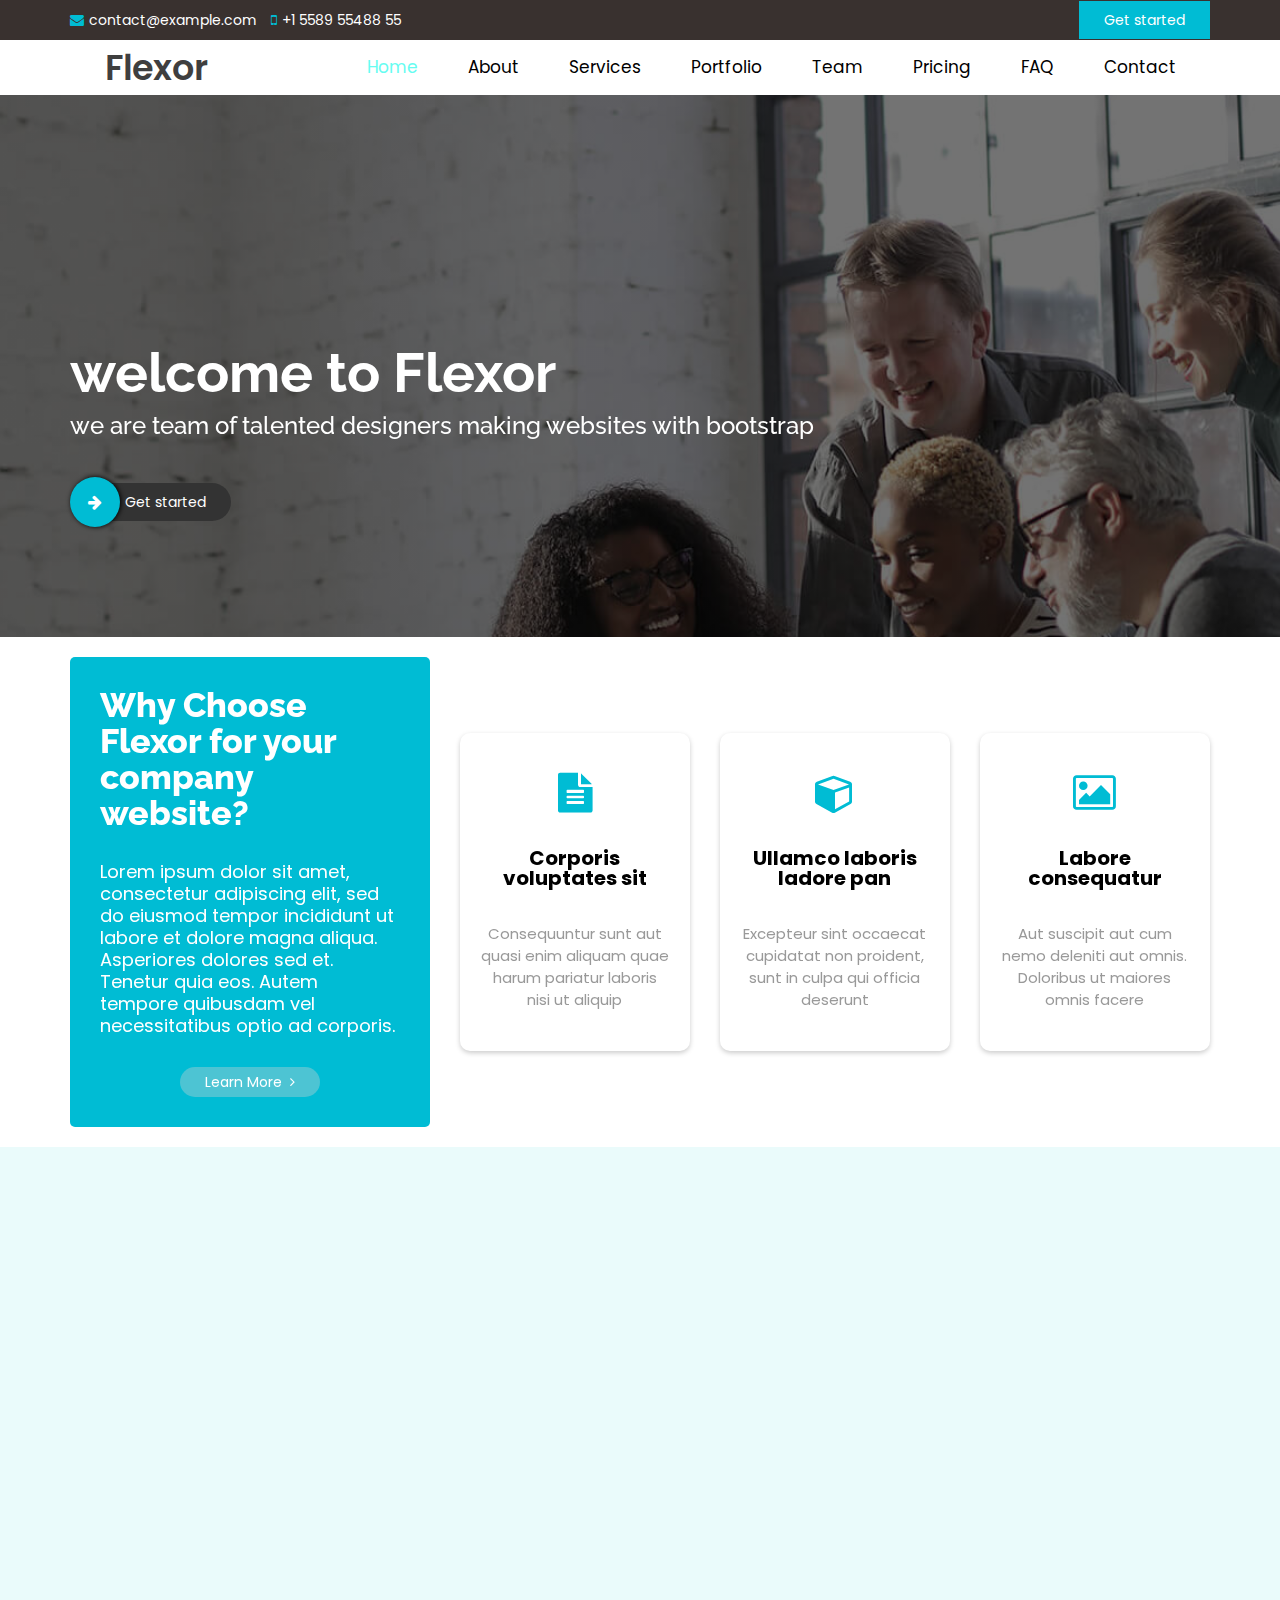
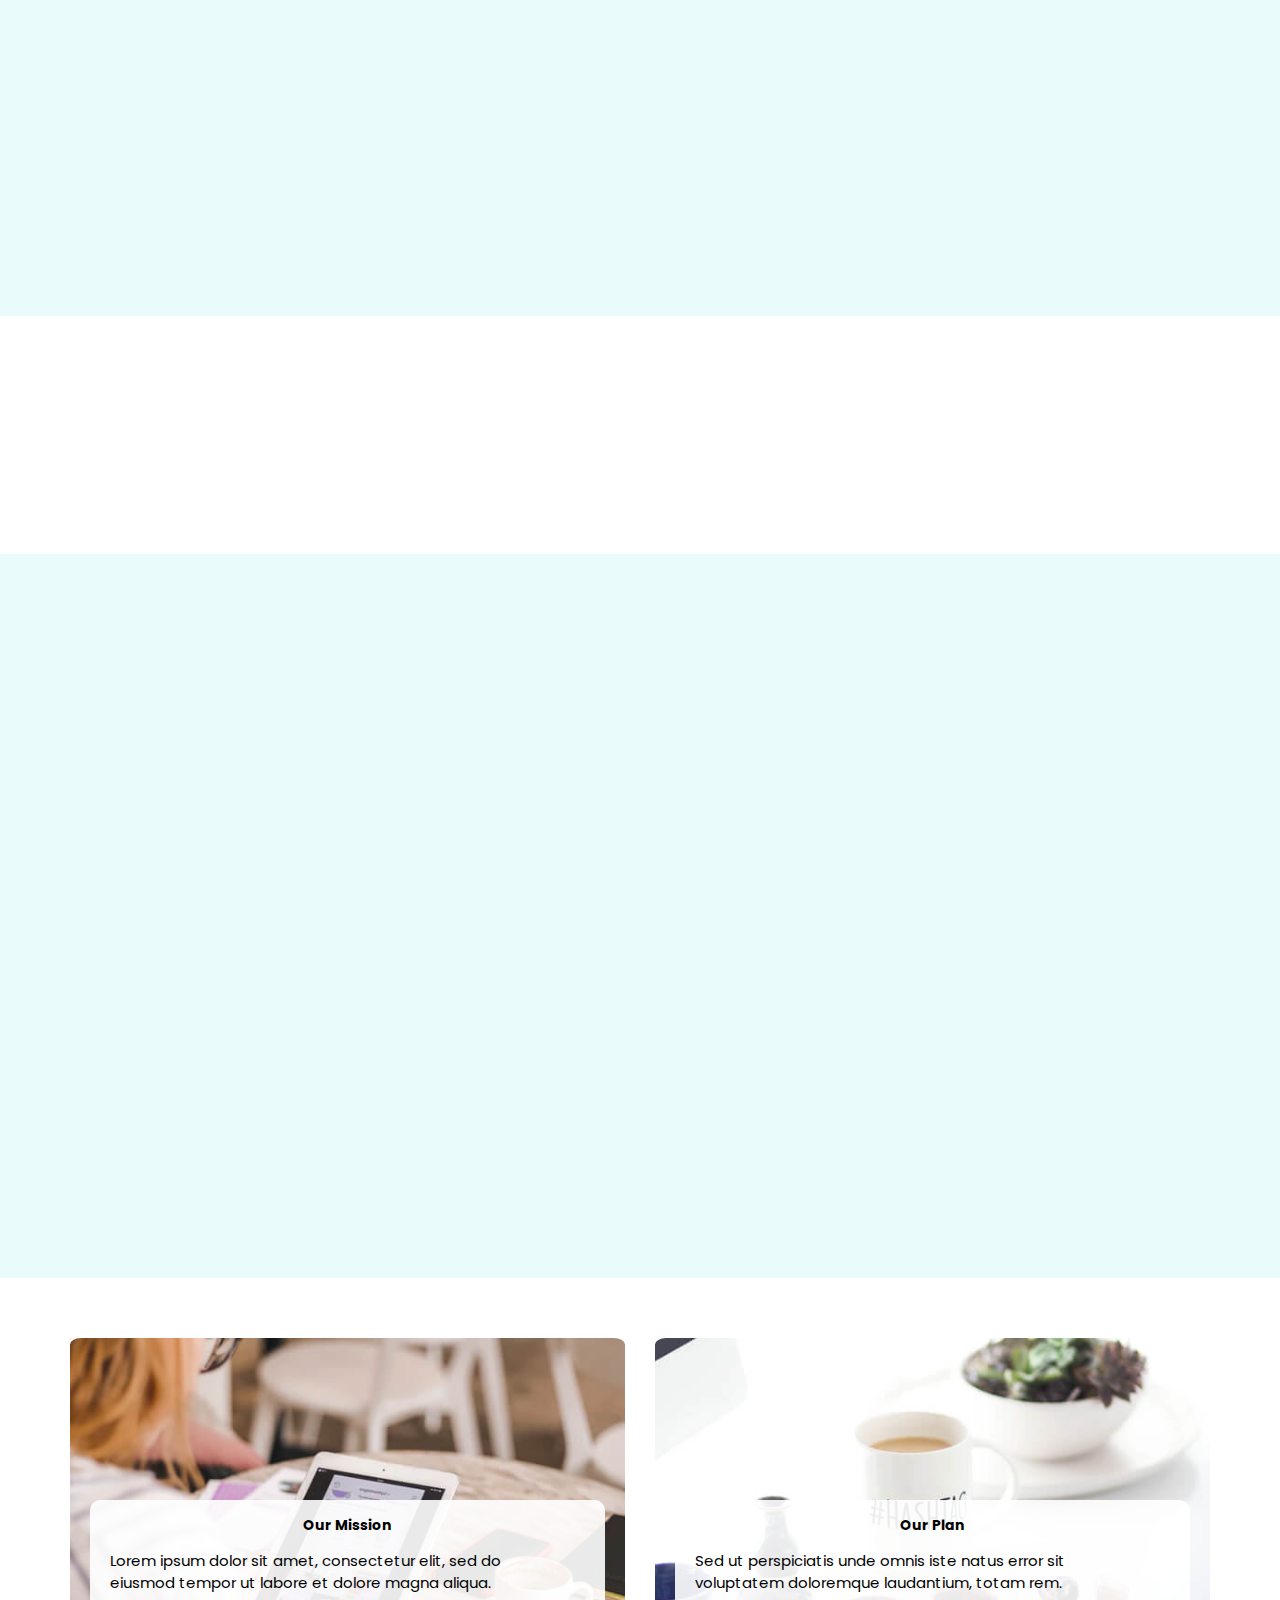
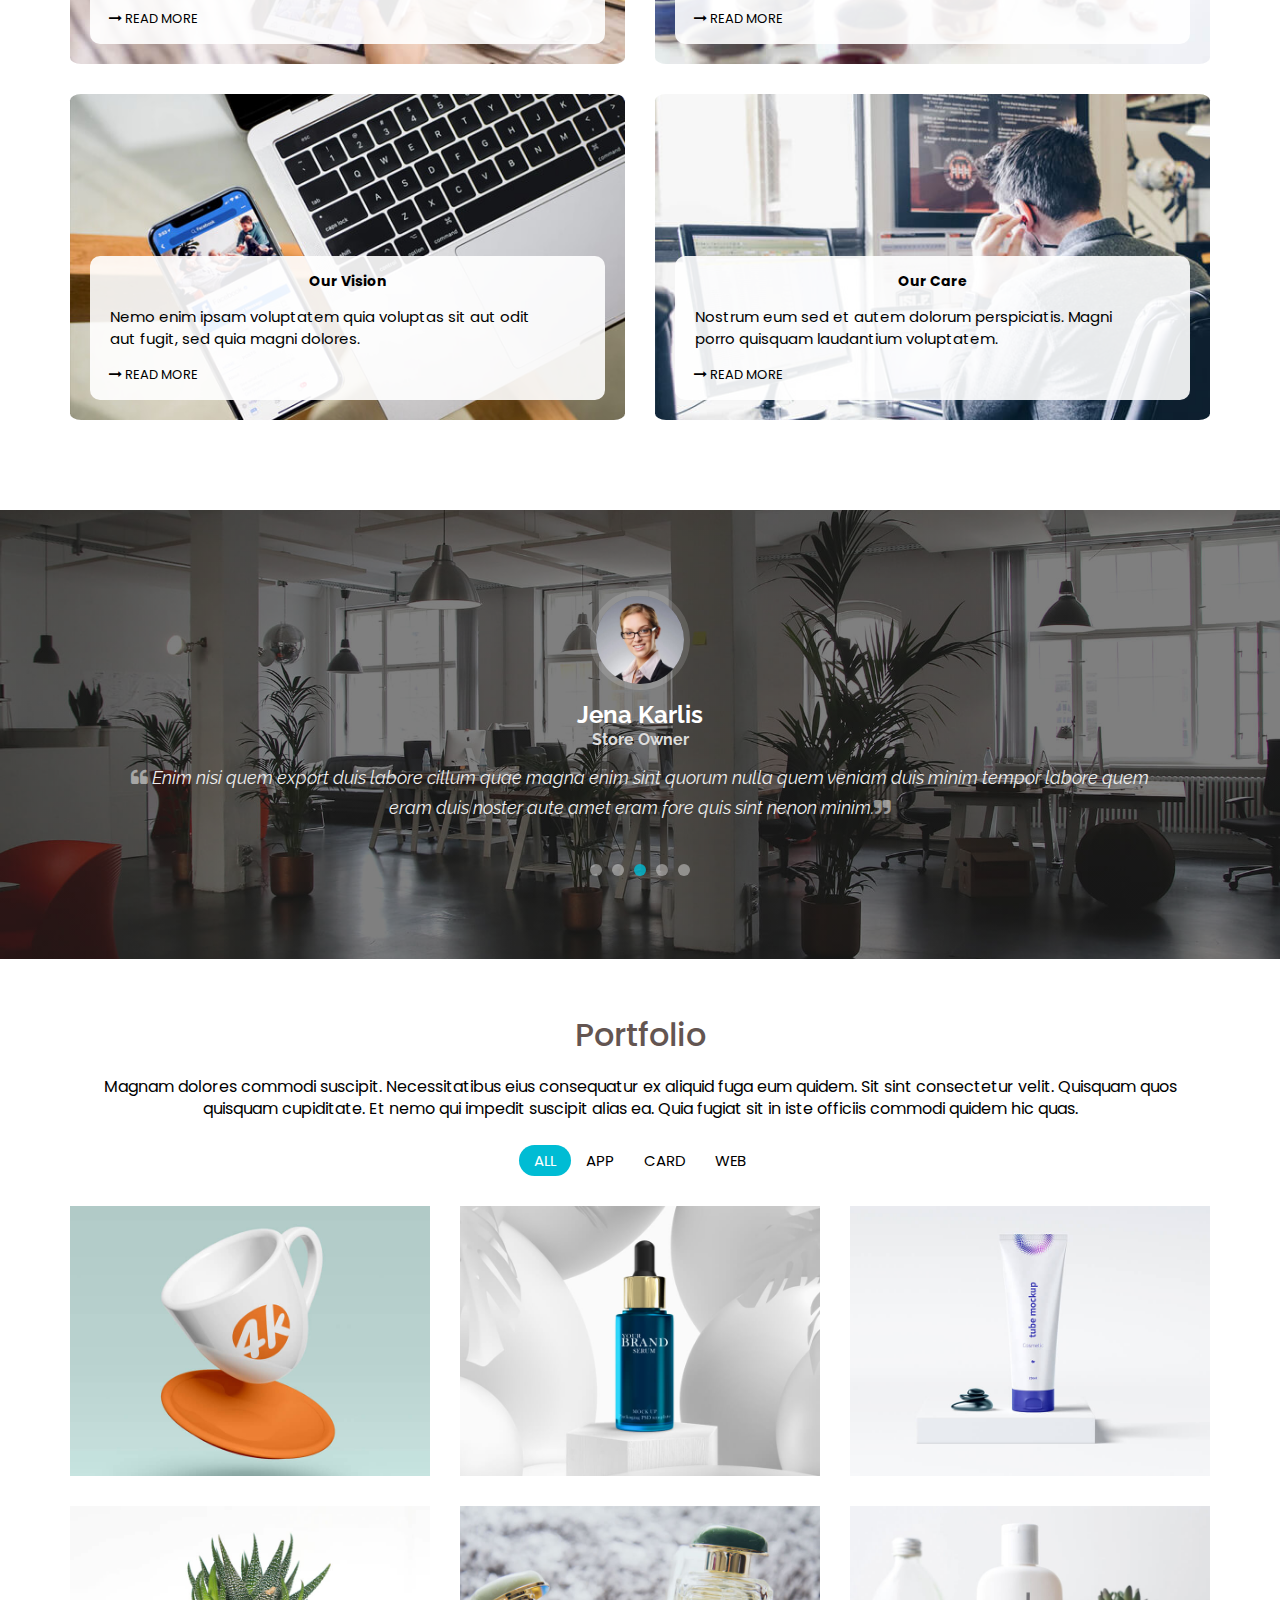
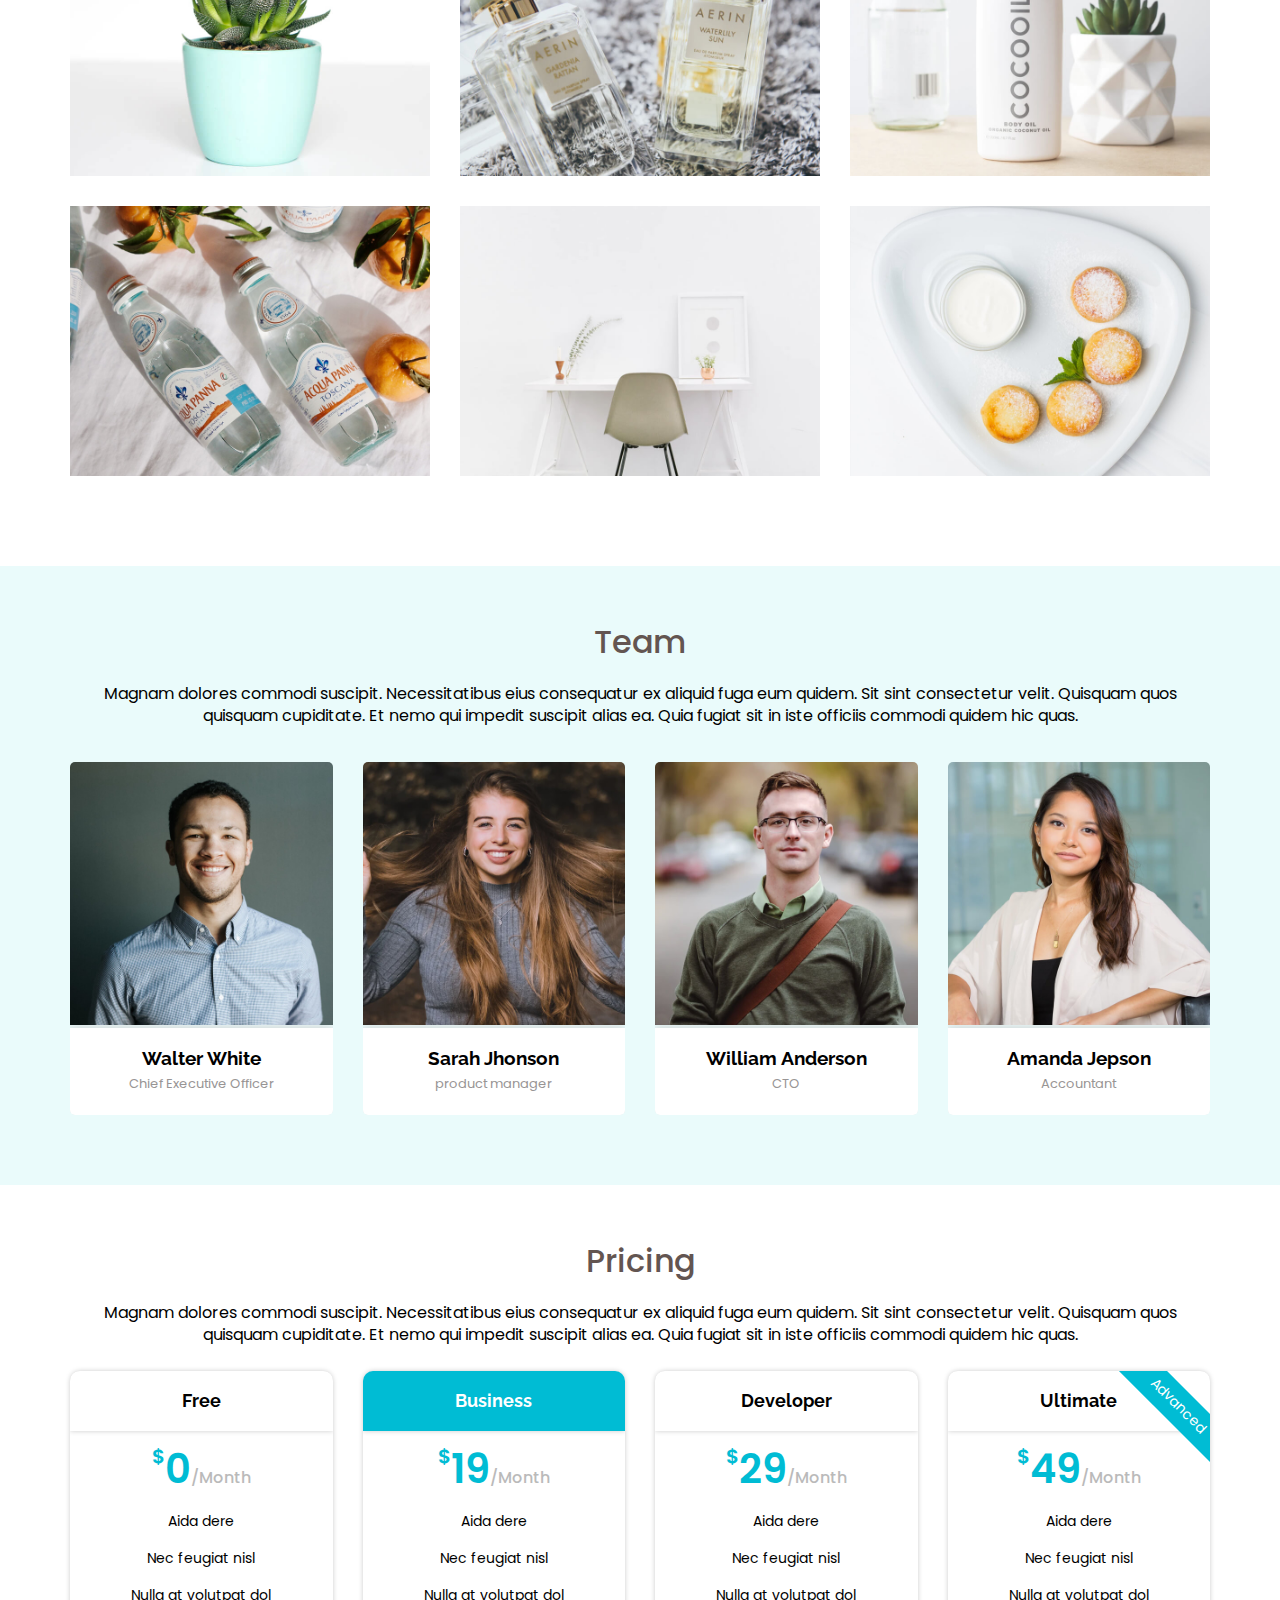
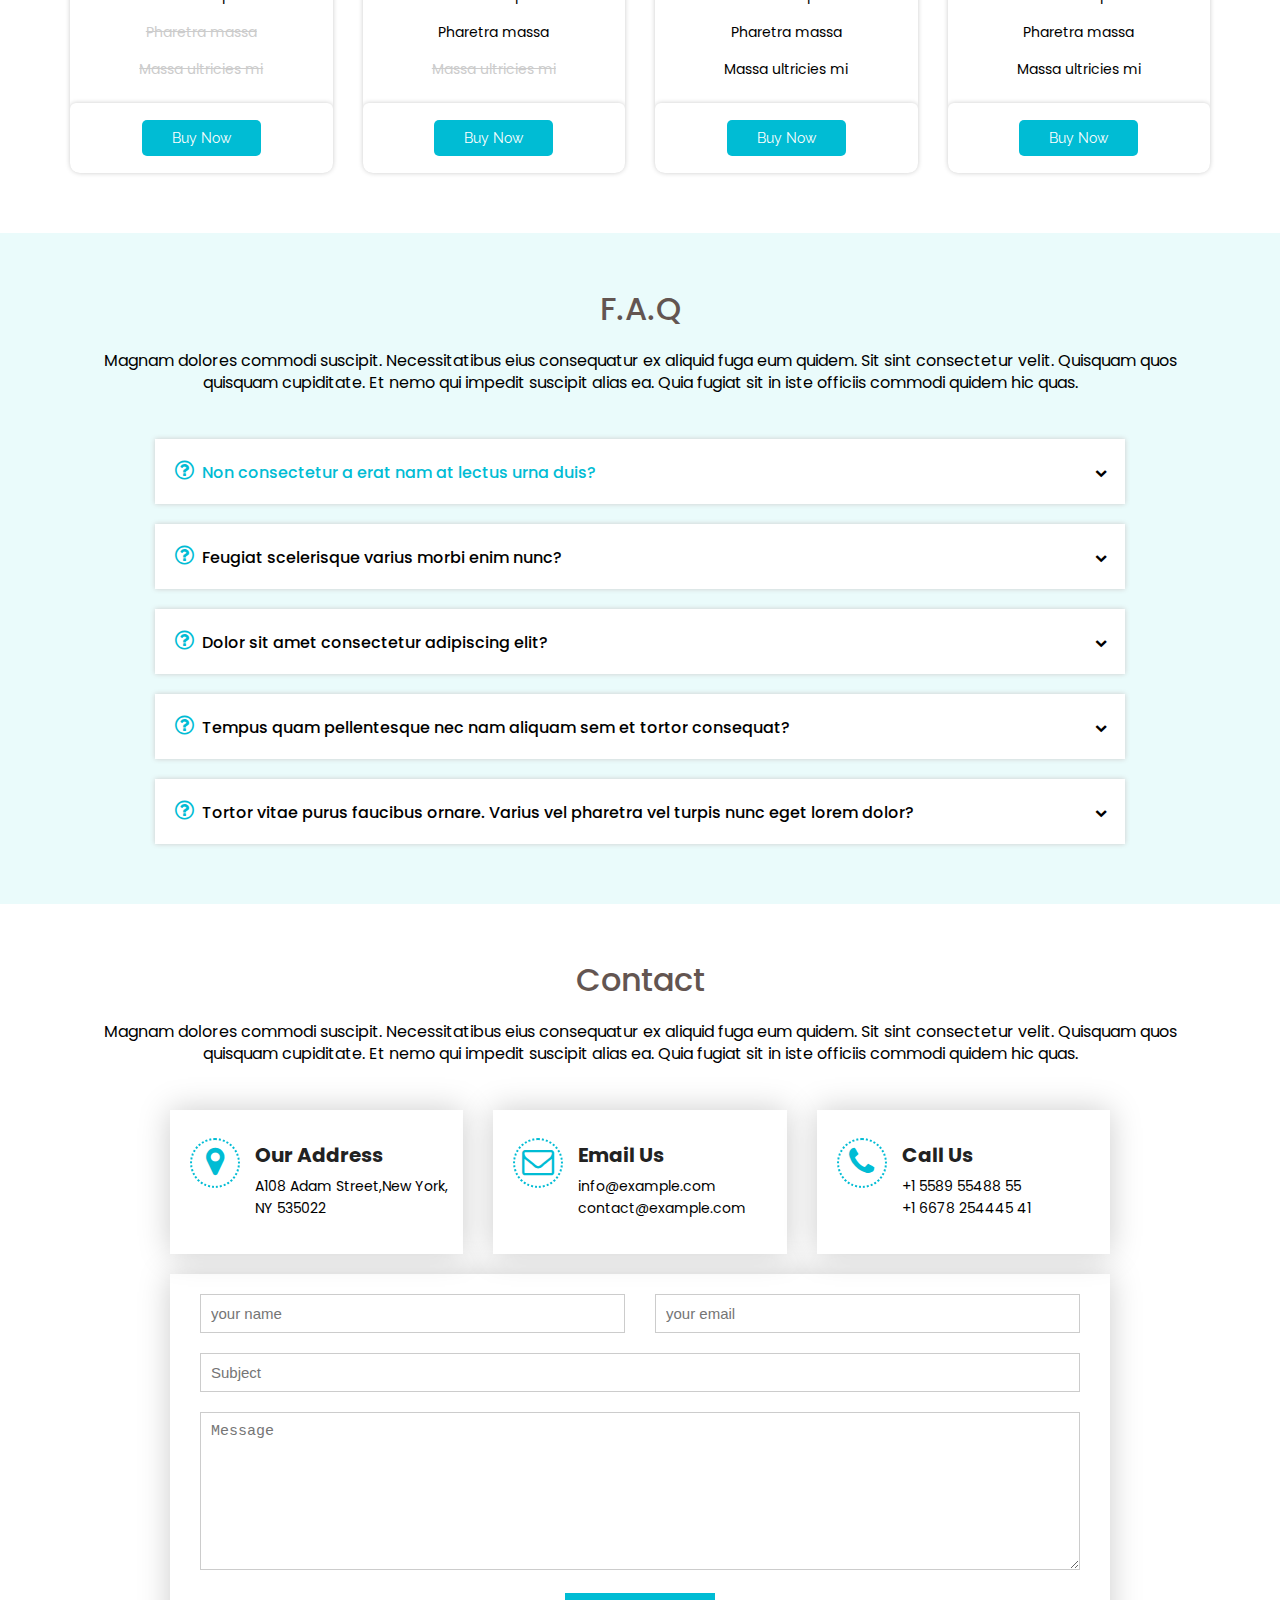
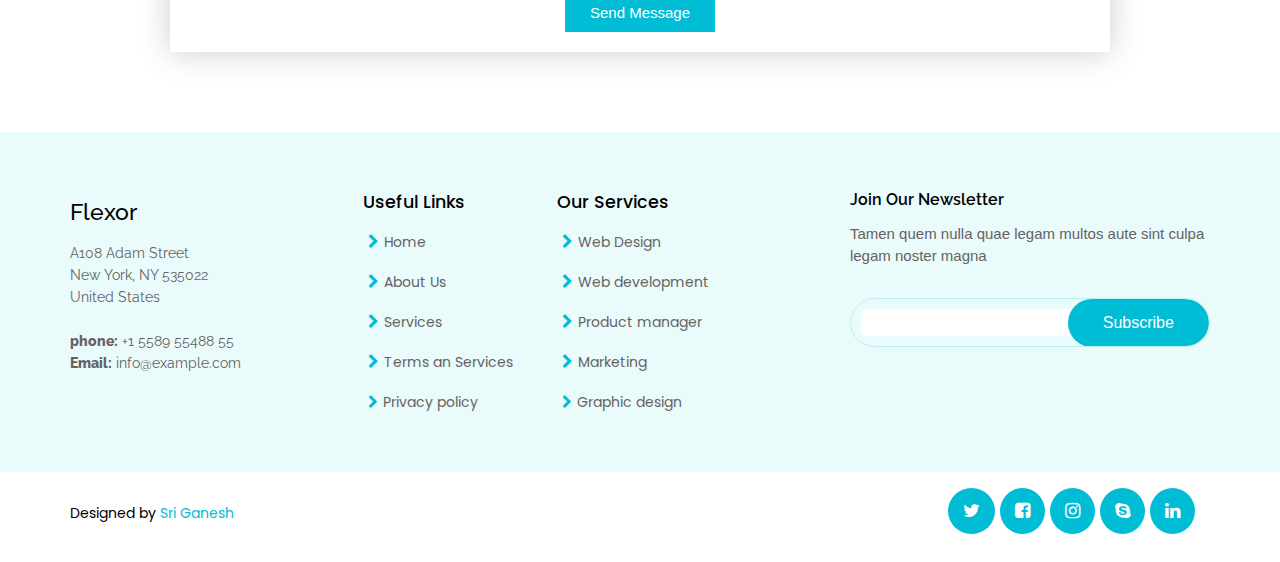
<file: index.html>
<!DOCTYPE html>
<html>
<head>
   <meta charset="utf-8">
   <meta name="viewport" content="width=device-width,initial-scale=1.0">
   <link rel="stylesheet" href="css/font-awesome.min.css">
   <title>Website</title>
   <link rel="preconnect" href="https://fonts.googleapis.com">
<link rel="preconnect" href="https://fonts.gstatic.com" crossorigin>
<link href="https://fonts.googleapis.com/css2?family=Poppins:ital,wght@0,100;0,200;0,300;0,400;0,500;0,600;0,700;0,800;0,900;1,100;1,200;1,300;1,400;1,500;1,600;1,700;1,800;1,900&display=swap" rel="stylesheet">
<link rel="preconnect" href="https://fonts.googleapis.com">
<link rel="preconnect" href="https://fonts.gstatic.com" crossorigin>
<link href="https://fonts.googleapis.com/css2?family=Raleway:ital,wght@0,100;0,200;0,300;0,400;0,500;0,600;0,700;0,800;0,900;1,100;1,200;1,300;1,400;1,500;1,600;1,700;1,800;1,900&display=swap" rel="stylesheet">
<link rel="stylesheet" href="reset.css">
<link rel="stylesheet" href="style.css">
<link rel="stylesheet" href="responsive.css">
<link href="https://unpkg.com/aos@2.3.1/dist/aos.css" rel="stylesheet">
</head>
<body>

  <div class="headerinfo">
  <div class="container">
  <div class="row justify-content-space-between align-items-center">
      <div class="col-md-9 col-sm-12 col-lg-6">
	     <diV class="contactinfo">
		 <span>
		    <a href="#"><i class="fa fa-envelope" aria-hidden="true"></i>contact@example.com</a>
		 </span>
		 <span class="phn">
		    <i class="fa fa-mobile" aria-hidden="true"></i>+1 5589 55488 55
		 </span>
      </div>
	  
	   </div>
	     <div class="col-md-3 col-sm-3 col-lg-3 text-right d-xs-none">
		     <a href class="btn"> Get started</a>
	  </div>
	
  </div>
  </div>
  </div>
  <!--header info ends -->
			<header class="header">
				<div class="nav-container">
					<nav class="navbar">
					<a href="#" class="nav-branding">Flexor</a>
				<ul class="nav-menu">
						<li class="nav-item"> <a href="#home" id="active" class="nav-link">Home</a></li>
						<li class="nav-item"> <a href="#about"class="nav-link">About</a></li>
						<li class="nav-item"> <a href="#services" class="nav-link">Services</a></li>
						<li class="nav-item"> <a href="#portfolio" class="nav-link">Portfolio</a></li>
						<li class="nav-item"> <a href="#team" class="nav-link">Team</a></li>
						<li class="nav-item"> <a href="#pricing" class="nav-link">Pricing</a></li>
						<li class="nav-item"> <a href="#faq" class="nav-link">FAQ</a></li>
						<li class="nav-item"> <a href="#contact" class="nav-link">Contact</a></li>
					</ul>
					<div class="hamburger">
						<span class="bar"></span>
						<span class="bar"></span>
						<span class="bar"></span>
					</div>
				</nav>
			</header>
  
  <!-------------banner section-------->
  <section class="bannersection"  id="home">
  <div data-aos="fade-up"
	data-aos-duration="2000">

  <div class="container">
    <div class="bannercontent">
	<h1>welcome to Flexor</h1>
	<p>we are team of talented designers making websites with bootstrap</p>
	<span class="bnr-btn">
    <a href="#" class="btn">Get started</a>
		<i class="fa fa-arrow-right" aria-hidden="true"></i>
	</span>
	</div>
  </div>
  </div>
  </section>
  <!-------------banner end-------->
  <section class="whychoosesect">
   <div data-aos="fade-up"
	data-aos-duration="2000">
  <div class="container">
   <div class="row align-items-center">
   <div class="col-lg-4">
       <div class="why-choose">
	   <h3>Why Choose Flexor for your company website?</h3>
	   <p>Lorem ipsum dolor sit amet, consectetur adipiscing elit, sed do eiusmod tempor incididunt ut labore et dolore magna aliqua. Asperiores dolores sed et. Tenetur quia eos. Autem tempore quibusdam vel necessitatibus optio ad corporis.</p>
       <a href="#">Learn More<i class="fa fa-angle-right" aria-hidden="true"></i></a>
	   </div>
	   </div>
        <div class="col-lg-8">
        <div class="row">
	    <div class="col-lg-4">
		<div class="chooseitem">
		<i class="fa fa-file-text" aria-hidden="true"></i>
		<h4>Corporis voluptates sit</h4>
		<p>Consequuntur sunt aut quasi enim aliquam quae harum pariatur laboris nisi ut aliquip</p>
		</div>
		</div>
	<div class="col-lg-4">
		<div class="chooseitem">
		<i class="fa fa-cube" aria-hidden="true"></i>
		<h4>Ullamco laboris ladore pan</h4>
		<p>Excepteur sint occaecat cupidatat non proident, sunt in culpa qui officia deserunt</p>
		</div>
		</div>
	<div class="col-lg-4">
		<div class="chooseitem">
		<i class="fa fa-picture-o" aria-hidden="true"></i>
		<h4>Labore consequatur</h4>
		<p>Aut suscipit aut cum nemo deleniti aut omnis. Doloribus ut maiores omnis facere</p>
		</div>
		</div>
		</div>
        </div>
		</div>
		</div>
		</div>
  </section>
  <!-------chooseend------->
  <section class="abt-section" id="about">
   <div data-aos="fade-up"
	data-aos-duration="2000">
  <div class="container">
  <div class="row">
   <div class="col-lg-5 abt-img">
   <div class="play-btn">
   <i class="fa fa-play" aria-hidden="true"></i>
     
   </div>
   </div>
   <div class="col-lg-7">
   <div class="abt-content">
   <h2>About us</h2>
   <h3>Enim quis est voluptatibus aliquid consequatur fugiat</h3>
   <p>Esse voluptas cumque vel exercitationem. Reiciendis est hic accusamus. Non ipsam et sed minima temporibus laudantium. Soluta voluptate sed facere corporis dolores excepturi. Libero laboriosam sint et id nulla tenetur. Suscipit aut voluptate</p>
   <div class="aboutitems">
   <div class="abouticons">
   <i class="fa fa-qrcode" aria-hidden="true"></i>
   </diV>
   <div class="aboutitemstext">
   <h4><a href="#">Lorem Ipsum</a></h4>
   <p>Voluptatum deleniti atque corrupti quos dolores et quas molestias excepturi sint occaecati cupiditate non provident</p>
   </div>
   </div>
   
   <div class="aboutitems">
   <div class="abouticons">
   <i class="fa fa-gift" aria-hidden="true"></i>
   </diV>
   <div class="aboutitemstext">
   <h4><a href="#">Nemo Enim</a></h4>
   <p>At vero eos et accusamus et iusto odio dignissimos ducimus qui blanditiis praesentium voluptatum deleniti atque</p>
   </div>
   </div>
   
   <div class="aboutitems">
   <div class="abouticons">
  <i class="fa fa-adjust" aria-hidden="true"></i>
   </diV>
   <div class="aboutitemstext">
   <h4><a href="#">Dine Pad</a></h4>
   <p>Explicabo est voluptatum asperiores consequatur magnam. Et veritatis odit. Sunt aut deserunt minus aut eligendi omnis</p>
   </div>
   </div>
   </div>
   </diV>
  </div>
  </div>
  </div>
  </section>
  <!------about end----->
  <section class="clientlogosect">
   <div data-aos="fade-up"
	data-aos-duration="2000">
  <div class="container">
  <div class="row">
  <diV class="col-lg-2 col-sm-4 col-md-3 col-xs-4">
   <div class="client-logo">
     <img src="image/client-1.png">
   </div>
  </div>
   <diV class="col-xs-4 col-sm-4 col-md-3 col-lg-2 ">
   <div class="client-logo">
   <img src="image/client-2.png">
   </div>
  </div>
   <diV class="col-lg-2 col-sm-4 col-md-3 col-xs-4">
   <div class="client-logo">
   <img src="image/client-3.png">
   </div>
  </div>
   <diV class="col-lg-2 col-sm-4 col-md-3 col-xs-4">
   <div class="client-logo">
   <img src="image/client-4.png">
   </div>
  </div>
   <diV class="col-lg-2 col-sm-4 col-md-3 col-xs-4 d-md-none d-lg-block">
   <div class="client-logo">
   <img src="image/client-5.png">
   </div>
  </div>
   <diV class="col-lg-2 col-sm-4 col-md-3 col-xs-4 d-md-none d-lg-block">
   <div class="client-logo">
   <img src="image/client-6.png">
   </div>
  </div>
  <div class="circle">
    <span></span>
	<span></span>
	<span class="active"></span>
	<span></span>
	<span></span>
	<span></span>
  </div>
  </div>
  </div>
  </div>
  </section>
<!---------clientlogoend---------->
<section class="servicesect" id="services">
 <div data-aos="fade-up"
	data-aos-duration="2000">
<div class="container">
<div class="commontitle">
 <h2>Services</h2>
 <p>Magnam dolores commodi suscipit. Necessitatibus eius consequatur ex aliquid fuga eum quidem. Sit sint consectetur velit. Quisquam quos quisquam cupiditate. Et nemo qui impedit suscipit alias ea. Quia fugiat sit in iste officiis commodi quidem hic quas.</p>
</div>
<div class="row">
<div class="col-lg-4 col-md-6">
<div class="serviceitem">
<div class="service-icons">
  <i class="fa fa-suitcase" aria-hidden="true"></i>
</div>
<h3><a href="#">LOREM IPSUM</a></h3>
<p>Voluptatum deleniti atque corrupti quos dolores et quas molestias excepturi sint occaecati cupiditate non provident</p>
</div>
</div>
<div class="col-lg-4 col-md-6">
<div class="serviceitem">
<div class="service-icons">
  <i class="fa fa-credit-card" aria-hidden="true"></i>
</div>
 <h3><a href="#">DOLOR SITEMA</a></h3>
 <p>Minim veniam, quis nostrud exercitation ullamco laboris nisi ut aliquip ex ea commodo consequat tarad limino ata</p>
</div>
</div>
<div class="col-lg-4 col-md-6">
<div class="serviceitem">
 <div class="service-icons">
  <i class="fa fa-bar-chart" aria-hidden="true"></i>
</div>
 <h3><a href="#">SED UT PERSPICIATIS</a></h3>
 <p>Duis aute irure dolor in reprehenderit in voluptate velit esse cillum dolore eu fugiat nulla pariatur</p>
</div>
</div>
<div class="col-lg-4 col-md-6">
<div class="serviceitem">
   <div class="service-icons">
	<i class="fa fa-binoculars" aria-hidden="true"></i>
</div>
 <h3><a href="#">MAGNI DOLORES</a></h3>
 <p>Excepteur sint occaecat cupidatat non proident, sunt in culpa qui officia deserunt mollit anim id est laborum</p>
</div>
</div>
<div class="col-lg-4 col-md-6">
<div class="serviceitem">
   <div class="service-icons">
 <i class="fa fa-sun-o" aria-hidden="true"></i>
</div>
 <h3><a href="#">NEMO ENIM</a></h3>
 <p>At vero eos et accusamus et iusto odio dignissimos ducimus qui blanditiis praesentium voluptatum deleniti atque</p>
</div>
</div>
<div class="col-lg-4 col-md-6">
<div class="serviceitem">
   <div class="service-icons">
  <i class="fa fa-calendar" aria-hidden="true"></i>
</div>
 <h3><a href="#">EIUSMOD TEMPOR</a></h3>
 <p>Et harum quidem rerum facilis est et expedita distinctio. Nam libero tempore, cum soluta nobis est eligendi</p>
</div>
</div>
</div>
</div>
</div>
</section>
  <!--------sectionserviceend---------->
 <section class="protofilecessect" id="portfolio">
 <div class="container">
 <div class="row">
 <div class="col-md-6 col-lg-6 ">
<div class="protofile protofile1">
<div class="protofileitem">
<h3><a href="#">Our Mission</a></h3>
<p>Lorem ipsum dolor sit amet, consectetur elit, sed do eiusmod tempor ut labore et dolore magna aliqua.</p>
<span class="icon"><a href="#"><i class="fa fa-long-arrow-right" aria-hidden="true"></i> READ MORE</a></span> 
</div>
</div>
</div>
<div class="col-md-6 col-lg-6">
<div class="protofile protofile2">
<div class="protofileitem">
<h3><a href="#">Our Plan</a></h3>
<p>Sed ut perspiciatis unde omnis iste natus error sit voluptatem doloremque laudantium, totam rem.</p>
<span class="icon"><a href="#"><i class="fa fa-long-arrow-right" aria-hidden="true"></i> READ MORE</a></span> 
</div>
</div>
</div>
<div class="col-md-6 col-lg-6">
<div class="protofile protofile3">
<div class="protofileitem">
<h3><a href="#">Our Vision</a></h3>
<p>Nemo enim ipsam voluptatem quia voluptas sit aut odit aut fugit, sed quia magni dolores.</p>
<span class="icon"><a href="#"><i class="fa fa-long-arrow-right" aria-hidden="true"></i> READ MORE</a></span> 
</div>
</div>
</div>
<div class="col-md-6 col-lg-6">
<div class="protofile protofile4">
<div class="protofileitem">
<div>
<h3><a href="#">Our Care</a></h3>
<p>Nostrum eum sed et autem dolorum perspiciatis. Magni porro quisquam laudantium voluptatem.</p>
<span class="icon"><a href="#"><i class="fa fa-long-arrow-right" aria-hidden="true"></i> READ MORE</a></span> 
</div>
</div>
</div>
 </div>
 </div>
</section> 
<!----------------protofile end------------>
<section class="terminalsect">
<div class="container">
<div class="terminalitem">
 <div class="img">
    <img src="image/renuka.jpg">
    </div>
	<h2>Jena Karlis</h2>
	<h4> Store Owner </h4>
	<p><i class="fa fa-quote-left" aria-hidden="true"></i> Enim nisi quem export duis labore cillum quae magna enim sint quorum nulla quem veniam duis minim tempor labore quem eram duis noster aute amet eram fore quis sint nenon minim.<i class="fa fa-quote-right" aria-hidden="true"></i></p>
	<div class="icons">
    <span></span>
	<span></span>
	<span class="active"></span>
	<span></span>
	<span></span>

  </div>

</div>
<div>
</section>

<!-----------------terminal end---------------->
<section class="pricingsect">
<div class="container">
<div class="commontitle">
<h2>Portfolio</h2>
<P>Magnam dolores commodi suscipit. Necessitatibus eius consequatur ex aliquid fuga eum quidem. Sit sint consectetur velit. Quisquam quos quisquam cupiditate. Et nemo qui impedit suscipit alias ea. Quia fugiat sit in iste officiis commodi quidem hic quas.</p>
</div>
<div class="content">
  <a href="#" class="pricingbut active">ALL</a>
  <a href="link/app/index.html"  class="pricingbut">APP</a>
  <a href="link/card/index.html"  class="pricingbut">CARD</a>
  <a href="link/web/index.html"  class="pricingbut">WEB</a>
</div>

<div class="row">
<div class="col-sm-6 col-md-6 col-lg-4">
<div class="pricingitem">

 <img src="image/portfolio-1.jpg" alt="no-image">
  
  <div class="pricingcontent">
  <div class="pricingheading">
	<h3>APP 1</h3>
	<h6>APP</h6>
  </div>	
	<div class="pricingicons">
	<a href="#"><i class="fa fa-plus" aria-hidden="true"></i></a>
	<a href="#"><i class="fa fa-link" aria-hidden="true"></i></a>
	</div>
	</div>
</div>

</div>

<div class="col-sm-6 col-md-6 col-lg-4">
<div class="pricingitem">

<img src="image/portfolio-2.jpg" alt="no-image">
   <div class="pricingcontent">
  <div class="pricingheading">
	<h3>Web 3</h3>
	<h6>Web</h6>
  </div>	
	<div class="pricingicons">
	<a href="#"><i class="fa fa-plus" aria-hidden="true"></i></a>
	<a href="#"><i class="fa fa-link" aria-hidden="true"></i></a>
	</div>
	</div>
</div>
</div>
<div class="col-sm-6 col-md-6 col-lg-4">
<div class="pricingitem">
<div class="pricingimg">
<img src="image/portfolio-3.jpg" alt="no-image">
     <div class="pricingcontent">
  <div class="pricingheading">
	<h3>APP 2</h3>
	<h6>APP</h6>
  </div>	
	<div class="pricingicons">
	<a href="#"><i class="fa fa-plus" aria-hidden="true"></i></a>
	<a href="#"><i class="fa fa-link" aria-hidden="true"></i></a>
	</div>
	</div>
</div>
</div>
</div>
<div class="col-sm-6 col-md-6 col-lg-4">
<div class="pricingitem">
<div class="pricingimg">
<img src="image/portfolio-4.jpg" alt="no-image">
   <div class="pricingcontent">
  <div class="pricingheading">
	<h3>Card 2</h3>
	<h6>Card</h6>
  </div>	
	<div class="pricingicons">
	<a href="#"><i class="fa fa-plus" aria-hidden="true"></i></a>
	<a href="#"><i class="fa fa-link" aria-hidden="true"></i></a>
	</div>
	</div>
</div>
</div>
</div>
<div class="col-sm-6 col-md-6 col-lg-4">
<div class="pricingitem">

<img src="image/portfolio-5.jpg" alt="no-image">
   <div class="pricingcontent">
  <div class="pricingheading">
	<h3>Web 2</h3>
	<h6>Web</h6>
  </div>	
	<div class="pricingicons">
	<a href="#"><i class="fa fa-plus" aria-hidden="true"></i></a>
	<a href="#"><i class="fa fa-link" aria-hidden="true"></i></a>
	</div>
	</div>

</div>
</div>
<div class="col-sm-6 col-md-6 col-lg-4">
<div class="pricingitem">

<img src="image/portfolio-6.jpg" alt="no-image">
  <div class="pricingcontent">
  <div class="pricingheading">
	<h3>App 3</h3>
	<h6>App</h6>
  </div>	
	<div class="pricingicons">
	<a href="#"><i class="fa fa-plus" aria-hidden="true"></i></a>
	<a href="#"><i class="fa fa-link" aria-hidden="true"></i></a>
	</div>
	</div>

</div>
</div>
<div class="col-sm-6 col-md-6 col-lg-4">
<div class="pricingitem">

<img src="image/portfolio-7.jpg" alt="no-image">
  <div class="pricingcontent">
  <div class="pricingheading">
	<h3>Web 3</h3>
	<h6>Web</h6>
  </div>	
	<div class="pricingicons">
	<a href="#"><i class="fa fa-plus" aria-hidden="true"></i></a>
	<a href="#"><i class="fa fa-link" aria-hidden="true"></i></a>
	</div>
	</div>

</div>
</div>
<div class="col-sm-6 col-md-6 col-lg-4">
<div class="pricingitem">

<img src="image/portfolio-8.jpg" alt="no-image">
   <div class="pricingcontent">
  <div class="pricingheading">
	<h3>APP 1</h3>
	<h6>APP</h6>
  </div>	
	<div class="pricingicons">
	<a href="#"><i class="fa fa-plus" aria-hidden="true"></i></a>
	<a href="#"><i class="fa fa-link" aria-hidden="true"></i></a>
	</div>
	</div>

</div>
</div>
<div class="col-sm-6 col-md-6 col-lg-4">
<div class="pricingitem">

<img src="image/portfolio-9.jpg" alt="no-image">
  <div class="pricingcontent">
  <div class="pricingheading">
	<h3>Web 3</h3>
	<h6>Web</h6>
  </div>	
	<div class="pricingicons">
	<a href="#"><i class="fa fa-plus" aria-hidden="true"></i></a>
	<a href="#"><i class="fa fa-link" aria-hidden="true"></i></a>
	</div>
	</div>

</div>
</div>
</div>
</div>
</div>
</section>
<!--------------pricing end----------------->
<section class="teamsect" id="team">
<div class="container">
<div class="commontitle">
<h2>Team</h2>
<p>Magnam dolores commodi suscipit. Necessitatibus eius consequatur ex aliquid fuga eum quidem. Sit sint consectetur velit. Quisquam quos quisquam cupiditate. Et nemo qui impedit suscipit alias ea. Quia fugiat sit in iste officiis commodi quidem hic quas.</p>
</div>
  <div class="row">
  <div class="col-md-6 col-lg-3">
  <div class="teamitem">
   <div class="teamimg">
    <img src="image/team-1.jpg">

	<div class="instag">
	  <a href="#"><i class="fa fa-twitter" aria-hidden="true"></i></a>
	  <a href="#"><i class="fa fa-facebook-square" aria-hidden="true"></i></a>
	  <a href="#"><i class="fa fa-instagram" aria-hidden="true"></i></a>
	  <a href="#"><i class="fa fa-linkedin-square" aria-hidden="true"></i></a>
	</div>
     </div>
	<div class="social">
	<h3>Walter White</h3>
	<p>Chief Executive Officer</p>
	</div>
  </div>
  </div>
  <div class="col-md-6 col-lg-3">
  <div class="teamitem">
     <div class="teamimg">
	  <img src="image/team-2.jpg">
	  <div class="instag">
	  <a href="#"><i class="fa fa-twitter" aria-hidden="true"></i></a>
	  <a href="#"><i class="fa fa-facebook-square" aria-hidden="true"></i></a>
	  <a href="#"><i class="fa fa-instagram" aria-hidden="true"></i></a>
	  <a href="#"><i class="fa fa-linkedin-square" aria-hidden="true"></i></a>
	</div>
	</div>
	<div class="social">
	<h3>Sarah Jhonson</h3>
	<p>product manager</p>
	</div>
  </div>
  </div>
  <div class="col-md-6 col-lg-3">
  <div class="teamitem">
   <div class="teamimg">
    <img src="image/team-3.jpg">
	<div class="instag">
	  <a href="#"><i class="fa fa-twitter" aria-hidden="true"></i></a>
	  <a href="#"><i class="fa fa-facebook-square" aria-hidden="true"></i></a>
	  <a href="#"><i class="fa fa-instagram" aria-hidden="true"></i></a>
	  <a href="#"><i class="fa fa-linkedin-square" aria-hidden="true"></i></a>
	</div>
	</div>
	<div class="social"> 
	<h3>William Anderson</h3>
	<p>CTO</p>
	</div>
  </div>
  </div>
  <div class="col-md-6 col-lg-3">
  <div class="teamitem">
   <div class="teamimg">
    <img src="image/team-4.jpg">
	<div class="instag">
	  <a href="#"><i class="fa fa-twitter" aria-hidden="true"></i></a>
	  <a href="#"><i class="fa fa-facebook-square" aria-hidden="true"></i></a>
	  <a href="#"><i class="fa fa-instagram" aria-hidden="true"></i></a>
	  <a href="#"><i class="fa fa-linkedin-square" aria-hidden="true"></i></a>
	</div>
	</div>
	<div class="social">
	<h3>Amanda Jepson</h3>
	<p>Accountant</p>
	</div>
  </div>
  </div>
  </div>

</div>
</section>
<!------------------team end-------->


<section class="buysection" id="pricing">
<div class="container">
<div class="commontitle">
<h2>Pricing</h2>
<p>Magnam dolores commodi suscipit. Necessitatibus eius consequatur ex aliquid fuga eum quidem. Sit sint consectetur velit. Quisquam quos quisquam cupiditate. Et nemo qui impedit suscipit alias ea. Quia fugiat sit in iste officiis commodi quidem hic quas.</p>
</div>
<div class="row">
<div class="col-sm-6 col-md-6 col-lg-3">
  <div class="buyitem">
  <h4>Free</h4>
  <h3><sup>$</sup>0<span>/Month</span></h3>
  <p>Aida dere
   <br>
  Nec feugiat nisl
    <br>
  Nulla at volutpat dol
  <br>
 <del>Pharetra massa</del>
 <br>
  <del>Massa ultricies mi</del>
  </p>
  
  <div class="buybutton">
   <a href="#"> Buy Now</a>
  </div>
  
  </div>
  </div>
  <div class="col-sm-6 col-md-6 col-lg-3">
  <div class="buyitem">
  <h4 class="bus">Business</h4>
  <h3><sup>$</sup>19<span>/Month</span></h3>
  <p>Aida dere
   <br>
 Nec feugiat nisl
    <br>
  Nulla at volutpat dol
  <br>
 Pharetra massa
 <br>
  <del>Massa ultricies mi</del>
  </p>
  
  <div class="buybutton">
   <a href="#"> Buy Now</a>
  </div>
  </div>
  </div>
  <div class="col-sm-6 col-md-6 col-lg-3">
  <div class="buyitem">
  <h4>Developer</h4>
  <h3><sup>$</sup>29<span>/Month</span></h3>
  <p>Aida dere
   <br>
 Nec feugiat nisl
    <br>
  Nulla at volutpat dol
  <br>
 Pharetra massa
 <br>
  Massa ultricies mi
  </p>
  
  <div class="buybutton">
   <a href="#"> Buy Now</a>
  </div>
  </div>
  </div>
  <div class="col-sm-6 col-md-6 col-lg-3">
  <div class="buyitem">
  <h4>Ultimate</h4>
  <h3><sup>$</sup>49<span>/Month</span></h3>
  <p>Aida dere
   <br>
 Nec feugiat nisl
    <br>
  Nulla at volutpat dol
  <br>
 Pharetra massa
 <br>
  Massa ultricies mi
  </p>
  <div class="buybutton">
   <a href="#"> Buy Now</a>
  </div>
  <diV class="buyadvance">
   <p>Advanced</p>
  </div>
  </div>
  </div>
  </div>
</div>
</div>
</section>
<!-------------------buy end--------------->
 <section class="faqsection" id="faq">
 <div class="container text-center">
     <div class="commontitle">
	 <h2>F.A.Q</h2>
	 <p>Magnam dolores commodi suscipit. Necessitatibus eius consequatur ex aliquid fuga eum quidem. Sit sint consectetur velit. Quisquam quos quisquam cupiditate. Et nemo qui impedit suscipit alias ea. Quia fugiat sit in iste officiis commodi quidem hic quas.</p>
	</div>
    <div class="row text-left">
	<div class="faqcontentitem">
	 <p><a href="#" class="active"><i class="fa fa-question-circle-o" aria-hidden="true"></i>Non consectetur a erat nam at lectus urna duis?</a></p>
	 <div class="faqicons">
	    <a href="#"><i class="fa fa-chevron-down" aria-hidden="true"></i></a>
	 </div>
	 </div>
	  <div class="faqcontentitem">
	 <p><a href="#"><i class="fa fa-question-circle-o" aria-hidden="true"></i>Feugiat scelerisque varius morbi enim nunc?</a></p>
	 <div class="faqicons">
	    <a href="#"><i class="fa fa-chevron-down" aria-hidden="true"></i></a>
	 </div>
	</div>
	 <div class="faqcontentitem">
        <p><a href="#"><i class="fa fa-question-circle-o" aria-hidden="true"></i>Dolor sit amet consectetur adipiscing elit?</a></p>
	 <div class="faqicons">
	    <a href="#"><i class="fa fa-chevron-down" aria-hidden="true"></i></a>
	 </div>
	</div>
	 <div class="faqcontentitem">
	    <p><a href="#"><i class="fa fa-question-circle-o" aria-hidden="true"></i>Tempus quam pellentesque nec nam aliquam sem et tortor consequat?</a></p>
	 <div class="faqicons">
	   <a href="#"><i class="fa fa-chevron-down" aria-hidden="true"></i></a>
	 </div>
	</div>
	
	<div class="faqcontentitem">
	  <p><a href="#"><i class="fa fa-question-circle-o" aria-hidden="true"></i>Tortor vitae purus faucibus ornare. Varius vel pharetra vel turpis nunc eget lorem dolor?</a></p>
	 <div class="faqicons">
	    <a href="#"><i class="fa fa-chevron-down" aria-hidden="true"></i></a>
	 </div>
	</div>
	
	
  </div>
  </div>
 
  </section>  
<!-------------contact end---------->

<section class="contectsect" id="contact">
<div class="container">
<div class="commontitle">
  <h2>Contact</h2>
  <p>Magnam dolores commodi suscipit. Necessitatibus eius consequatur ex aliquid fuga eum quidem. Sit sint consectetur velit. Quisquam quos quisquam cupiditate. Et nemo qui impedit suscipit alias ea. Quia fugiat sit in iste officiis commodi quidem hic quas.</P>
</div>
<div class="contactfull">
<div class="row">
<div class="col-lg-4">
  <div class="contactitem">
   <i class="fa fa-map-marker" aria-hidden="true"></i>
  <h5>Our Address</h5>
  <p>A108 Adam Street,New York,
  NY 535022</P>
  </div>
  </div>
  <div class="col-lg-4">
  <div class="contactitem">
   <i class="fa fa-envelope-o" aria-hidden="true"></i>
  <h5>Email Us</h5>
  <p>info@example.com<br>
  contact@example.com</P>
  </div>
  </div>
  <div class="col-lg-4">
  <div class="contactitem">
   <i class="fa fa-phone" aria-hidden="true"></i>
  <h5>Call Us</h5>
  <p>+1 5589 55488 55<br>
   +1 6678 254445 41</P>
 </div>
</div>
  <div class="col-lg-12">
     <div class="forms">
	 <div class="row">
		<div class="col-lg-6">
		<input type="text" placeholder="your name" class="form-controls" name="">
		</div>
		<div class="col-lg-6">
		<input type="email" placeholder="your email"class="form-controls" name="">
		</div>
		<div class="col-lg-12">
		<input type="text" placeholder="Subject" class="form-controls" name="">
		<textarea  placeholder="Message"  rows="8" class="form-controls"></textarea>
		</div>
		</div>	
		<div class="col-lg-12 text-center" >
		<button type="submit" class="form-btn">Send Message</button>
		</div>
    </div>
  </div>

	</div>
  </div>
  </div>
   </div>
</section>
 <!-----------subs end------------->
	<footer>
  <section class="footsect">
     <div class="container">
	 <div class="row">
	  <div class="col-sm-6 col-md-6 col-lg-3">
	  <div class="fontitem">
	  <h3>Flexor</h3>
	 <p> A108 Adam Street
	  <br>
	  New York, NY 535022
	  <br>
	  United States
	  <br>
	  <br>
	  <strong>phone:</strong>
	  +1 5589 55488 55
	  <br>
	   <strong>Email:</strong>
	   info@example.com
	   <br>
	  </p>
	  </div>
	  </div>
	   <div class="col-sm-6 col-md-6 col-lg-2">
	  <div class="fontlink">
	  <h3>Useful Links</h3>
	  <ul class="fonticon">
	  <li><i class="fa fa-chevron-right" aria-hidden="true"></i><a href="#">Home</a></li>
	  <li><i class="fa fa-chevron-right" aria-hidden="true"></i><a href="#">About Us</a></li>
	  <li><i class="fa fa-chevron-right" aria-hidden="true"></i><a href="#">Services</a></li>
	  <li><i class="fa fa-chevron-right" aria-hidden="true"></i><a href="#">Terms an Services</li>
	  <li><i class="fa fa-chevron-right" aria-hidden="true"></i><a href="#">Privacy policy</a></li>
	  </ul>
	  </div>
	  </div>
	   <div class="col-sm-6 col-md-6 col-lg-3">
	  <div class="fontlink">
	    <h3>Our Services</h3>
	  <ul class="fonticon">
	  <li><i class="fa fa-chevron-right" aria-hidden="true"></i><a href="#">Web Design</a></li>
	  <li><i class="fa fa-chevron-right" aria-hidden="true"></i><a href="#">Web development</a></li>
	  <li><i class="fa fa-chevron-right" aria-hidden="true"></i><a href="#">Product manager</a></li>
	  <li><i class="fa fa-chevron-right" aria-hidden="true"></i><a href="#">Marketing</li>
	  <li><i class="fa fa-chevron-right" aria-hidden="true"></i><a href="#">Graphic design</a></li>
	  </ul>
	  </div>
	  </div>
	   <div class="col-sm-6 col-md-6 col-lg-4">
	  <div class="fontnew">
	  <h3>Join Our Newsletter</h3>
	  <p>Tamen quem nulla quae legam multos aute sint culpa legam noster magna</p>
	  <form class="form">   
	   <input type="email" name="email">
	   <button type="submit">Subscribe</button>
	  </form>
	  </div>
	  </div>
	 </div> 
	 </div>
	</section>
<!-------------section end 	 ----------->
 <section class="authorsection">
  <div class="container">
  <div class="row justify-content-space-between">
    <div class="col-lg-3">
    <div class="authorcontent">
	<p class="authorlink">Designed by <a href="#">Sri Ganesh</a>
	</div>
  </div>
  <div class="col-lg-3">
    <div class="fontcontent">
	<span class="authoricon">
	<a href="#"><i class="fa fa-twitter" aria-hidden="true"></i></a>
	<a href="#">  <i class="fa fa-facebook-square" aria-hidden="true"></i></a>
	<a href="#"><i class="fa fa-instagram" aria-hidden="true"></i></a>
	<a href="#"><i class="fa fa-skype" aria-hidden="true"></i></a>
	<a href="#"><i class="fa fa-linkedin" aria-hidden="true"></i></a>
	</span>
	</div>
  </div>
  </div>
  </div>
  </section> 
  </footer>
  <script src="https://unpkg.com/aos@2.3.1/dist/aos.js"></script>
  <script>
  AOS.init();
 </script>
 <script>
 const hamburger = document.querySelector(".hamburger");
				const navMenu = document.querySelector(".nav-menu");
		
				hamburger.addEventListener("click", () => {
					hamburger.classList.toggle("active");
					navMenu.classList.toggle("active");
				})
		
				document.querySelectorAll(".nav-link").forEach(n => n.addEventListener("click" , () => {
					hamburger.classList.remove("active");
					navMenu.classList.remove("active");
				}))
 </script>
</body>
</html>
</file>
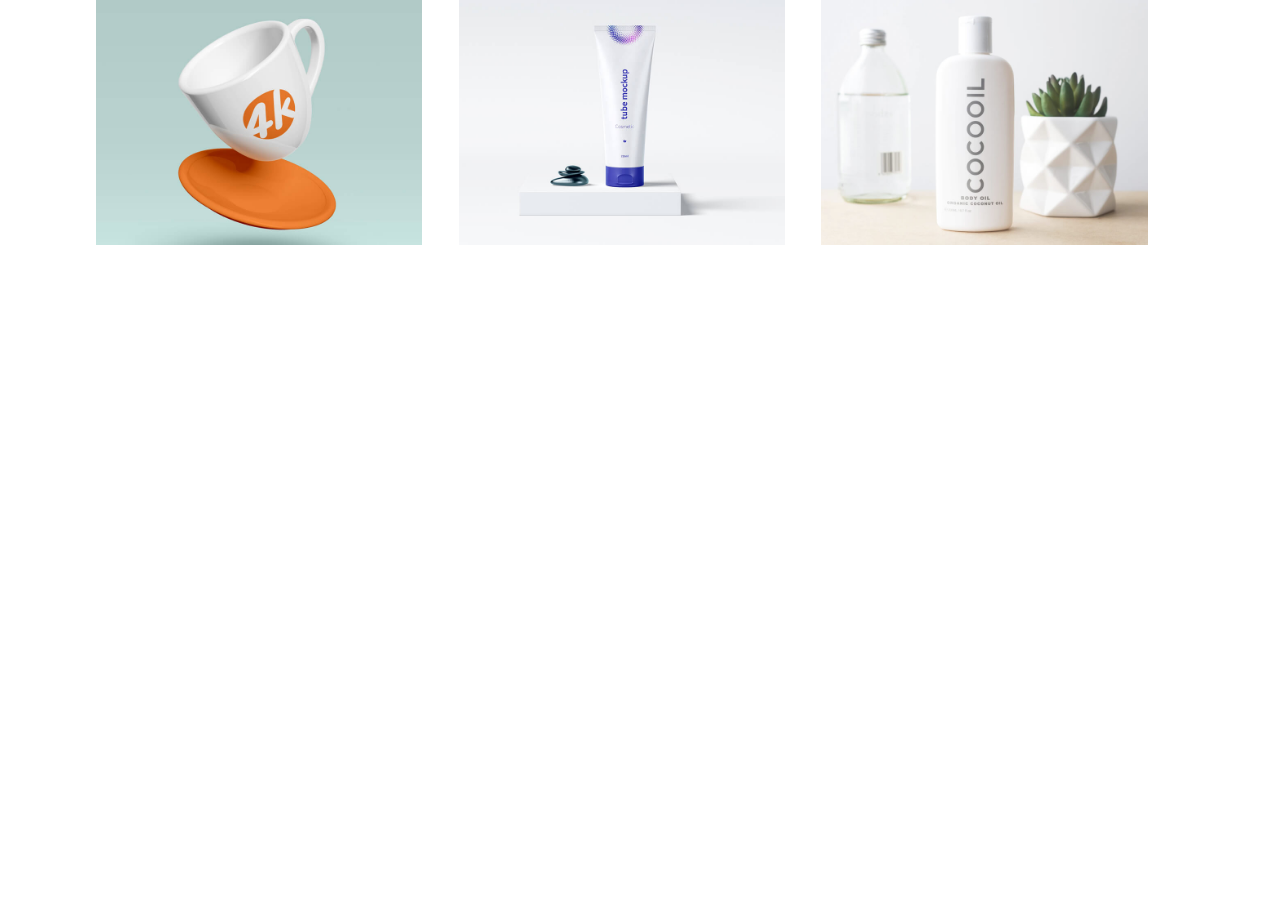
<file: link/app/index.html>
<!DOCTYPE html>
<head>
   <link rel="stylesheet" href="style.css">
</head>
<body>
<section class=" pricingsect">
<div class="container">
<div class="row">
 <div class="img">
<img src="image/portfolio-1.jpg" alt="no-image"> 
</div>

<div class="img">
<img src="image/portfolio-3.jpg" alt="no-image"> 
</div>

<div class="img">
<img src="image/portfolio-6.jpg" alt="no-image"> 
</div> 
</div>
</div>

</body>
</file>
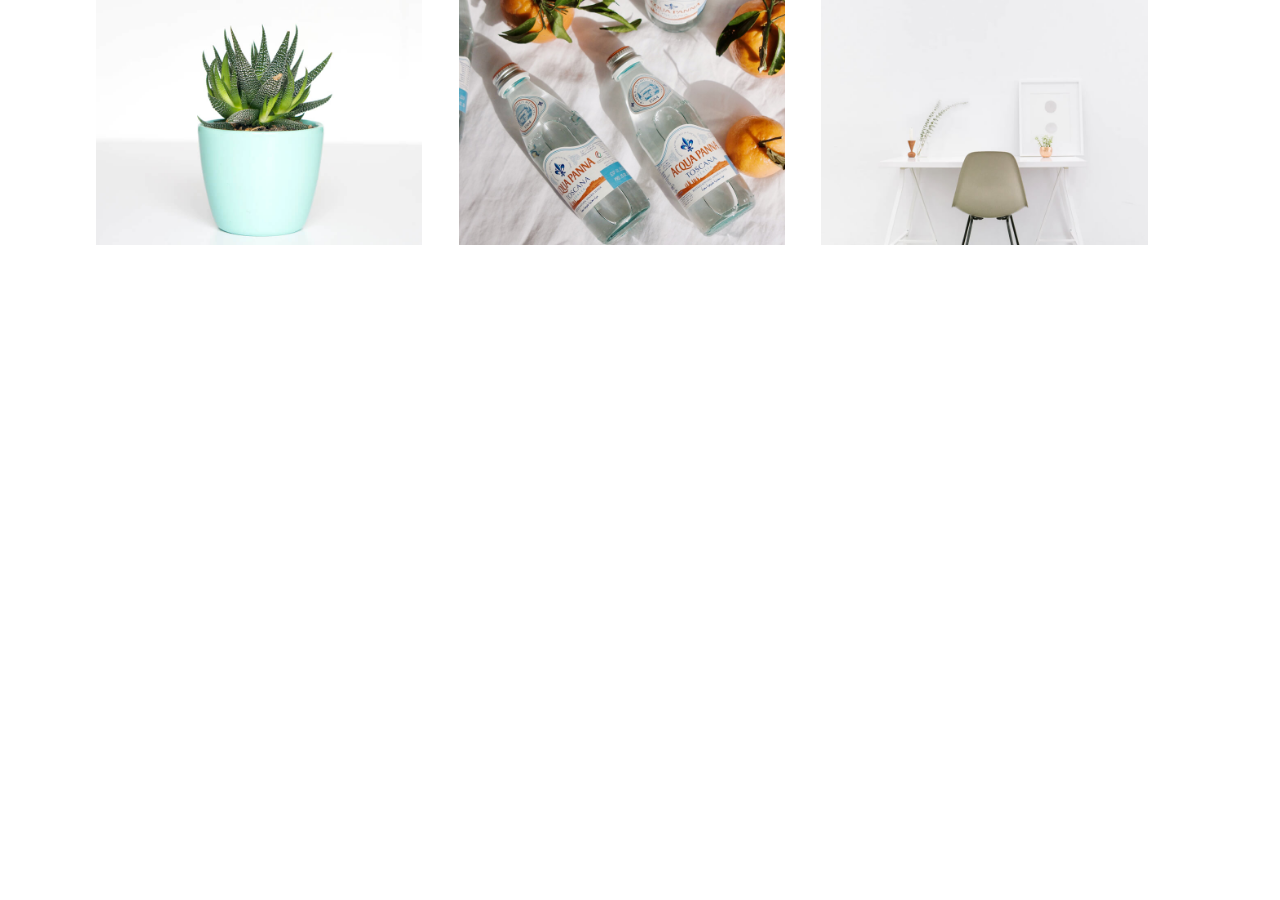
<file: link/card/index.html>
<!DOCTYPE html>
<head>
   <link rel="stylesheet" href="style.css">
</head>
<body>
<section class=" pricingsect">
<div class="container">
<div class="row">
 <div class="img">
<img src="image/portfolio-4.jpg" alt="no-image"> 
</div>

<div class="img">
<img src="image/portfolio-7.jpg" alt="no-image"> 
</div>

<div class="img">
<img src="image/portfolio-8.jpg" alt="no-image"> 
</div> 
</div>
</div>

</body>
</file>
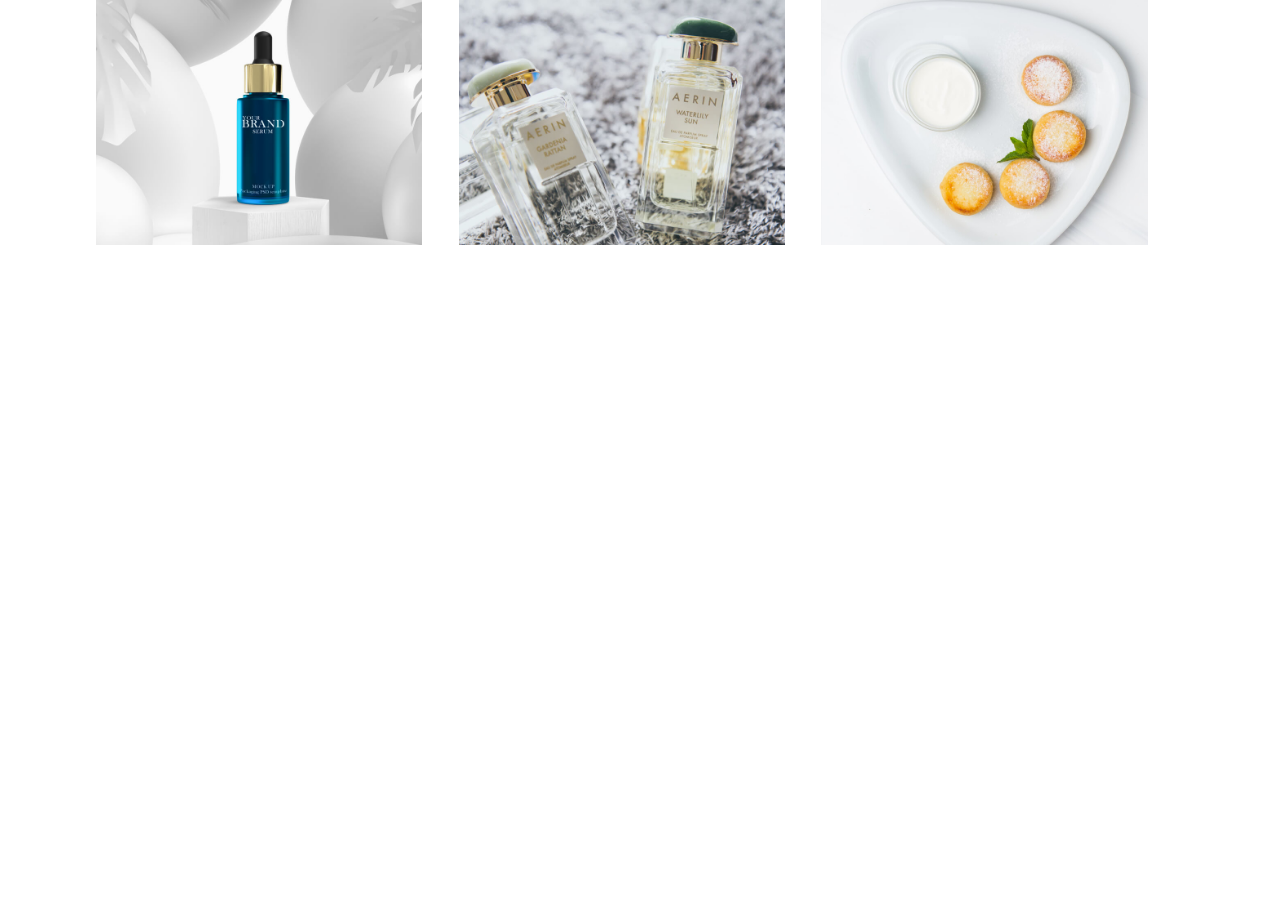
<file: link/web/index.html>
<!DOCTYPE html>
<head>
   <link rel="stylesheet" href="style.css">
</head>
<body>
<section class=" pricingsect">
<div class="container">
<div class="row">
 <div class="img">
<img src="image/portfolio-2.jpg" alt="no-image"> 
</div>

<div class="img">
<img src="image/portfolio-5.jpg" alt="no-image"> 
</div>

<div class="img">
<img src="image/portfolio-9.jpg" alt="no-image"> 
</div> 
</div>
</div>

</body>
</file>
<file: style.css>
*{
	padding:0;
	margin:0;
	box-sizing:border-box;
}
:root{
	--primary-color:#00bcd4;
	--secondary-color:#333333;
	--bg-color:#eafbfb;
	--white:#fff;
	
}
.container{
	width:100%;
	margin:0 auto;
	padding:0 15px;
	position:relative;
	}
.row{
	display:flex;
	flex-wrap:wrap;
	margin-left:-15px;
	margin-right:-15px;
	}
.row> *{
	width:100%;
	padding:0 15px;
}	


.justify-content-start{
	justify-content:flex-start !important;
}
.justify-content-end{
	justify-content:flex-end !important;
}
.justify-content-space-around{
	justify-content:space-around !important;
}
.justify-content-space-between{
	justify-content:space-between !important;
}
.justify-content-space-evenly{
	justify-content:space-evenly!important;
}

.align-items-start{
	align-items:flex-start !important;
}
.align-items-end{
	align-items:flex-end !important;
}
.align-items-center{
	align-items:center !important;
}
.align-items-baseline{
	align-items:baseline !important;
}
.btn{
	display:inline-block;
	text-decoration:none;
	color:white;
	background-color:#00bcd4;
	padding:12px 25px;
	text-align:center;
	}	
.text-right{
	text-align:right !important;
}
.text-center{
	text-align:center !important;
}	
.text-left{
	text-align:left !important;
}	
.text-justify{
	text-align:justify !important;
}	
.d-none{
	display:none !important;
}
.commontitle{
	text-align:center;
}
.commontitle  h2{
	color:#635551;
	font-size:32px;
	font-weight: 500;
	font-family: "Poppins", sans-serif;
}
.commontitle  p{
	font-weight:400;
    font-size:16px;
	padding:25px 0;
}				
	
/*=========== header style ========*/	

.headerinfo{
	background-color:#39312f;
	}	

.contactinfo{
	 color:white;
	 font-size:14px;
	 margin-right:10px;
	 display:inline-block;
	 padding:13px 0;
}
.contactinfo span > a{
	color:white;
	text-decoration:none;
    padding-right:10px;
}
.contactinfo span i{
	color:#00bcd4;
	padding-right:5px;
}
.contactinfo span > a:hover{
	color:#00bcd4;
	
	}

.info-btn{
	background-color:#ff5821;
	color:white;
}


.navsection{
	padding:15px 0;	
	background:white;
}
.menu-btn{
	position:absolute;
	top:0;
	right:20px;
	width:40px;
	height:0 auto;
	padding:0;
	background:transparent;
	border:0;
	box-shadow:none;
	font-size:30px;
}
.logo{
	background-color:white;
	}
.logo a{
   display:inline-block;
   color:#635551;
   text-decoration:none;
   font-weight:500;
   }	
.menubar{
	display:flex;
	justify-content:space-between;
    	
	}
.main a{
	display:block;
	text-decoration:none;
	color:black;
	font-size:15px;
    padding:10px 0px;
	}
.main > a:hover{
	color:#00bcd4;
}
.main a.active{
	color:#00bcd4;
}	
.header{
	background:white;
	width:100%;
	padding: 10px;
	  position:sticky;
	top:0;
	z-index:10;
}
li{
	list-style:none;
}
a{
	color:black;
	text-decoration:none;
	font-size:14px;
}
.nav-menu #active{
color:#66FCF1 !important;
}
.nav-container{ 
    width:85%; 
    margin:auto;
} 
.navbar {
    display: flex;
    justify-content: space-between;
    align-items: center;
        }
.nav-menu {
    display: flex;
	justify-content: flex-end;
    align-items: center;
    gap: 50px;
        }
.nav-branding {
    font-size: 35px;
	color:rgba(0, 0, 0, 0.76);
	font-weight: 600;
        }
.nav-link {
    transition: 0.7s ease;
	font-size:17px;
        }
.nav-link:hover {
    color:#43cfd7;
        }
.hamburger {
    display: none;
    cursor: pointer;
        }
.bar{
    display: block;
    width: 25px;
    height: 3px;
    margin:  5px auto;
    -webkit-transition: all 0.3s ease-in-out;
    transition: all 0.3s ease-in-out;
    background:black;
        }

/*------------banner style-----*/
.bannersection{
	padding:250px 0px;
	background-image:linear-gradient(rgba(0,0,0,0.55),rgba(0,0,0,0.55)),url("image/hero-bg.jpg");
	background-repeat:no-repeat;
	background-size:cover;
	background-position:center;
	background-attachment:fixed;
	margin-bottom:-140px;
}

.bannercontent  h1{
	color:#fff;
	font-size:55px;
	font-family: 'Raleway', sans-serif;
	padding-bottom:15px;
}
.bannercontent p{
	color:#fff;
	font-size:24px;
	padding-bottom:40px;
	font-family: 'Raleway', sans-serif;
	font-weight:500;
}
.bnr-btn{
	position:relative;
	display:inline-block;
	padding:6px 0 6px 10px;
	}
.bnr-btn a{
     border-radius:25px;
	 background-color:#333333; 
	 transition:1s;
	 padding-left:45px;
	 padding-bottom:12px;
	 padding-top:12px;
	 font-weight:400;
} 	
.bnr-btn i{
	position:absolute;
	top:0px;
	left:0px;
	background-color:#00bcd4; 
	height:50px;
	width:50px;
	text-align:center;
	line-height:50px;
	color:var(--white);
	border-radius:50%;
	box-shadow:1px 0 5px  black;
}
.bnr-btn a:hover{
	background-color:#00bcd4;
}
/*------------whychoose------*/
.whychoosesect{
	padding:20px 0;
	background:white;
}
.why-choose{
	color:#fff;
	background-color:#00bcd4;
	padding:30px 30px;
	border-radius:5px;
	text-align:center;
}
.why-choose h3{
	font-size:34px;
	text-align:left;
	font-family: 'Raleway', sans-serif;
	line-height:36px;
	font-weight:800;
	
}
.why-choose p{
	padding:30px 0;
    text-align:left;
	font-size:18px;
}
.why-choose a{
	color:#fff;
	display:inline-block;
	text-decoration:none;
	background-color:#4dc4d3;
	border-radius:25px;
	padding:8px 25px;
	
}
.why-choose a i{
	padding-left:8px;
}
.why-choose a {
	transition:1s;
}
.why-choose a:hover{
	color:var(--primary-color);
	background-color:#fff;
}

.chooseitem{
	background-color:#fff;
	border-radius:10px;
	padding:40px 20px;
	text-align:center;
	box-shadow:0 2px 5px #ccc;
	}
.chooseitem i{
	color:#00bcd4;
	font-size:40px;
}
.chooseitem h4{
	font-size:20px;
	padding:35px 0;
}	
.chooseitem p{
	color:#999;
	font-size:15px;
}
	
/*----------aboutsection---------*/
.abt-section{
	background-color:var(--bg-color);
	padding:60px 0;
}

.abt-img{
	background-image:url("image/about.jpg");
	background-size:cover;
	background-position:center;
	background-repeat:no-repeat;
	display:flex;
	justify-content:center;
	align-items:center; 
}
.play-btn{
	background-color:var(--primary-color);
	color:#fff;
	width:80px;
	height:80px;
	border-radius:50%;
	text-align:center;
	line-height:80px;
	font-size:30px;
	padding-left:5px;
	animation-delay:0s;
  
  animation: pulsate-btn 2s;
  
  animation-direction: forwards;
  
  
  animation-iteration-count: infinite;
  
  animation-timing-function: steps;
  opacity: 1;
}

.abt-content{
	padding:20px 0 40px 30px;
}
.abt-content h2{
	color:#999;
	font-size:18px;	
}
.abt-content h3{
	font-size:28px;
	padding:20px 0;
}
.abt-content p{
	font-size:17px;
}
.aboutitems{
	display:flex;
	padding-top:50px;
	align-items:flex-start;
}
.aboutitems .abouticons{
	width:70px;
	height:70px;
	border-radius:50%;
	border:solid 1px var(--primary-color);
	background-color:#fff;
	color:var(--primary-color);
	text-align:center;
	line-height:70px;
	font-size:30px;
	flex:0 0 auto;
}
.aboutitems:hover .abouticons{
    background-color:var(--primary-color);
	color:#fff;
}
.aboutitems .abouticons i{
	transition:1s;
}
.aboutitems .aboutitemstext{
		padding-left:20px;
		font-family:sans-serif;
}	
.aboutitemstext h4{
	padding-bottom:13px;
	font-size:18px;
}
.aboutitemstext h4 a{
	text-decoration:none;
	color:#000;
	transition:0.3s;
}
.aboutitemstext p{
	line-height: 24px;
    font-size: 14px;
	color:#000000bd;
}
.aboutitemstext h4:hover a{
	color:var(--primary-color);
}
/*-----------clientsection----------*/
.clientlogosect{
	padding:60px 0;
	background:white;
}
.client-logo{
	padding:10px 38px;
}
.client-logo img{
    width:100%;
    height:auto;
    filter:grayscale(100%);
    opacity:(0.5);	
}
.client-logo :hover{
	filter:grayscale(0%);
	opacity:1;
}	
.circle{
	text-align:center;
}
.circle span{
	display:inline-block;
	width:12px;
	height:12px;
	border-radius:50%;
	border:solid 1px var(--primary-color);
	background-color:#fff;
	opacity:0.8;
	margin:0 3px;
	cursor:pointer;	
}
.circle span:hover{
    background-color:var(--primary-color);	
}
.circle span.active{
	background-color:var(--primary-color);
}	
/*--------servicesection--------*/
.servicesect{
	background-color:var(--bg-color);
	padding:80px 0;
}

.serviceitem{
	background-color:#fff;
	margin-top:40px;
	position:relative;
	padding:45px 20px 30px;
	box-shadow:0 0 8px #ccc;
	text-align:center;
	
}
 .serviceitem  .service-icons{
	 position:absolute;
	 top:-30px;
	 left:50%;
	 width:60px;
	 height:60px;
	 text-align:center;
	 line-height:60px;
	 color:#fff;
	 font-size:22px;
	 transform:translateX(-50%);
	 z-index:1;
 }
 .service-icons:after{
	 content:"";
	 position:absolute;
	 left:0;
	 top:0;
	 width:100%;
	 height:100%;
	 border:1px solid var(--primary-color);
	 background-color:var(--primary-color);
     border-radius:50%;
	 z-index:-1;
	 transition:all 0.2s ease;
 }
 .serviceitem h3 a{
	 display:inline-block;
	 font-size:18px;
	 padding-bottom:20px;	
     text-decoration:none;
     color:#000;	 
 } 
 
  .serviceitem:hover   .service-icons:after{
	  transform:scale(1.2);
	  background:#fff;
	  
  }
   .serviceitem:hover  .service-icons{
	   color:var(--primary-color);
   }
   .serviceitem:hover h3 a{
	   color:var(--primary-color);
   }
/*----------protofile--------*/
.protofilecessect{
	padding:60px 0;
	background:white;
	}	
.protofile{
	background-position:center;
	background-size:cover;
	border-radius:2%;
    padding:20px;
    padding-top: 162px;
	margin-bottom:30px;
	transition: all 0.3s ease;
}
.protofile1{
	background-image:url("image/values-1.jpg");
}
.protofile2{
	background-image:url("image/values-2.jpg");
}
.protofile3{
	background-image:url("image/values-3.jpg");
}
.protofile4{
	background-image:url("image/values-4.jpg");
}

.protofileitem{
    background-color:rgba(255, 255, 255, 0.9);
	border-radius:10px;
	transition: all 0.3s ease;
}
.protofileitem h3{
	color:#000;
	text-align:center;
	
}
.protofileitem p{
	color:#000;
	padding-left:20px;
	padding-right:50px;
	font-size:15px;
	}
.protofileitem   a{
	text-decoration:none;
	line-height:50px;
	color:#000;
}
.protofileitem .icon i{
	padding-left:15px;
}
.protofileitem .icon  a{
	font-size:13px;
	padding-left:4px;
}
.protofile:hover .protofileitem
{
	background-color:var(--primary-color);
}
.protofile:hover .protofileitem p
{
color:white;
}
.protofile:hover .protofileitem a
{
color:white;
}
.protofile2:hover .protofileitem
{
	background-color:var(--primary-color);
	

}
.protofile2:hover .protofileitem p
{
color:white;
}
.protofile2:hover .protofileitem a
{
color:white;
}
 .protofileitem .icon a:hover{
	text-decoration:underline;
}

.protofile3:hover .protofileitem
{
	background-color:var(--primary-color);
}
.protofile3:hover .protofileitem p
{
color:white;
}
.protofile3:hover .protofileitem a
{
color:white;
}

.protofile4:hover .protofileitem
{
	background-color:var(--primary-color);
}
.protofile4:hover .protofileitem p
{
color:white;
}
.protofile4:hover .protofileitem a
{
color:white;
}
/*------------termianl section---------*/
.terminalsect{
	padding:80px 0;
	background-image:linear-gradient(rgba(0,0,0,0.50),rgba(0,0,0,0.50)),url("image/testimonials-bg.jpg");
	background-position:center;
	background-size:cover;
	background-repeat:no-repeat;
}
.terminalitem .img img{
	width:100px;
	border-radius:50%;
	border:6px solid rgba(255, 255, 255, 0.15);
}
.img{
	margin-bottom:10px;
}
.terminalitem{
    font-family: 'Raleway', sans-serif;
	text-align:center;
}
.terminalitem h2{
	padding-bottom:5px;
	color:white;
}
.terminalitem h4{
	padding-bottom:15px;
	color:#ddd;
	font-weight:500px;
}
.terminalitem p{
    line-height:30px;
	font-size:18px;
	font-style:italic;
	color:#eee;
	padding-left:50px;
	padding-right:50px;
}
.terminalitem i{
	color:rgba(255, 255, 255, 0.5);
}
.terminalitem .icons{
	margin-top:40px;
}
.icons span{
	display:inline-block;
	width:12px;
	height:12px;
	border-radius:50%;
	background-color:rgba(255, 255, 255, 0.5);
	opacity:0.8;
	margin:0 3px;
	cursor:pointer;	
}
.icons span:hover{
    background-color:var(--primary-color);	
}
.icons span.active{
	background-color:var(--primary-color);
}	
/*---------pricing----------*/
.pricingsect{
	padding:60px 0;
	background:white;
}
.content {
       display:flex;
	   justify-content:center;
	   padding-bottom:30px;
}
.content .pricingbut{
	text-decoration:none;
	color:#000;
	padding:8px 15px;
	text-transform:uppercase;
	font-size:15px;
	border-radius:25px;
}
.content .pricingbut:hover{
	background-color:var(--primary-color);
	color:#fff;
}
.content .pricingbut.active{
	background-color:var(--primary-color);
	color:#fff;
}

.pricingitem{
	position:relative;
	overflow:hidden;
	margin-bottom:30px;
}
.pricingitem img{
	width:100%;
	height:auto;
	display:block;	
}
.pricingitem .pricingcontent{
 position:absolute;
 bottom:20px;
 left:15px;
 width:92%;
 background-color:#fff;
 padding:16px 15px;
 display:flex;
 justify-content:space-between;
 align-items::center;
 transform:translateY(20px);
 opacity:0;
 visibility:hidden;
 transition:all 0.5s ease;
}
.pricingitem:hover .pricingcontent{
 transform:translateY(0px);
 opacity:1;
 visibility:visible;
}
.pricingicons a{
	text-decoration:none;
	color:black;
}
.pricingicons i{
	font-size:20px;
	padding-left:10px;
	padding-top:10px;	
	font-weight:300;
}
.pricingicons i:hover{
	color:var(--primary-color);
}
.pricingheading{
	font-family: 'Raleway', sans-serif;
}
.pricingheading h3{
	font-weight:600;
	color:#000;
	font-size:18px;
}
.pricingheading h6{
	font-weight:300;
	color:#000;
	font-size:18px;
	padding:10px 0;
}

/*---------team------------*/
.teamsect{
	background-color:var(--bg-color);
	padding:60px 0;
}
.teamitem{
	margin:10px 0; 
    border-radius:5px;
    overflow:hidden;	
}
.teamimg img{
	width:100%;
	height:auto;
}
.teamimg{
	position:relative;
}
.instag{
	opacity:0;
	position:absolute;
	left:0;
	bottom:0;
	width:100%;
	background-color:rgba(0,0,255,0.13);
	text-align:center;
	padding:10px 0;
	visibility:hidden;
	transform:translateY(0px);
	transition:all 0.3s;
}
.instag i{
	font-size:20px;
	padding:10px;
}
.instag a{
	text-decoration:none;
	color:black;
}
.instag i:hover{
	color:var(--primary-color);
}

.teamitem:hover .instag{
	opacity:1;
	position:absolute;
	background-color:#ffffffbd;
	padding:3px 0;
	transition:0.3s;
	visibility:visible;
}
.social{
    background-color:white;
    text-align:center;
    box-shadow:0 0 10px  #ccc;
    padding:20px;	
    line-height:20px;
}	
.social h3{
	font-family: 'Raleway', sans-serif;
	padding-bottom:5px;
}
.social p{
    font-size: 13px;
    font-weight: 400;
    color: #989595;
}


/*----------buy-----------*/
.buysection{
 padding: 60px 0;
 background:white;
}
.buyitem{
	text-align:center;
	line-height:50px;
	box-shadow:0 0 5px #ccc;
	border-radius:10px;
	position:relative;
	overflow:hidden;
}
.buyitem h4{
	background-color:#fff;
	box-shadow:0 0 5px #ccc;
	font-family: 'Raleway', sans-serif;
	padding:5px;
	font-size:18px;
}
.buyitem  h3{
	font-size:40px;
	font-weight:600;
	color:var(--primary-color);
}

.buyitem  h3 span{
	color:#bababa;
    font-size: 16px;
    font-weight: 500;
}
.buyitem h3 sup{
	font-size:20px;
	vertical-align:20px;
	color:var(--primary-color);
	font-weight:600;
}
.buyitem del{
	color:#ccc;
}
.buyitem p{
	line-height:37px;
}
.buybutton {
	margin-top:15px;
	background-color:white;	
	box-shadow:0 0 5px #ccc;
	cursor:pointer;
	border-radius:6px;
	transition:1s;
	padding:10px;
}
.buybutton a{	
	text-decoration:none;
	color:#fff;
	background-color:var(--primary-color);
	padding:10px 30px;
	border-radius:5px;
	font-family: 'Raleway', sans-serif;
}
.buyitem .bus{
	background-color:var(--primary-color);
	color:#fff;
}
.buybutton:hover{
	opacity:70%;
}
.buyitem .buyadvance{
	width: 200px;
    position: absolute;
    top: 18px;
    right: -68px;
    font-size: 14px;
    padding: 1px 0 3px 0;
    background-color:var(--primary-color);
    color: #fff;
	transform: rotate(45deg);
}
.buyadvance p{
	line-height:30px;
	color:#fff;
}
/*--------------subscribe---------*/
.faqsection{
	background-color:var(--bg-color);
	padding:60px 0px;
}
.faqcontentitem{
    background-color:white;
	box-shadow:0 0 5px #ccc;
    margin:20px 100px 0;
	padding:20px;
	position:relative;
}
.faqcontentitem p{
	font-size:16px;
	font-weight:450;
}
.faqcontentitem a{
	text-decoration:none;
	color:#000;
    font-size:16px;
}
.faqcontentitem a:hover{
	color:var(--primary-color);
}
.faqcontentitem a.active{
	color:var(--primary-color);
}
.faqcontentitem  i{
	color:var(--primary-color);
	font-size:22px;
	padding-right:8px;
} 
.faqicons i{
	font-size:12px;
	color:#000;
}
.faqicons{
	position:absolute;
	top:25px;
	right:10px;
}
.faqcontentitem:hover  a
 {
	color:var(--primary-color);
}
.faqcontentitem:hover  i
 {
	color:var(--primary-color);
}
/*-------------contact--------*/
.contectsect{	
	padding:60px 0;
	background:white;
}
.contactfull{
	padding:20px 100px;
}
.contactitem{
	position:relative;
	padding:35px 0;
	padding-left:85px;
	box-shadow:0 0 30px #ccc;
	background-color:#fff;
}
.contactitem >i{
	position:absolute;
	top:28px;
	left:20px;
	font-size:32px;
	color:var(--primary-color);
	border:dotted 2px var(--primary-color);
	width:50px;
	height:50px;
	border-radius:50%;
	text-align:center;
	line-height:45px;
}
.contactitem h5{
	color:#222;
	font-size:20px;
	margin-bottom:10px;
}

.forms{
	padding:20px 30px;
	background-color:#fff;
	box-shadow:0 0 30px #ccc;
	margin-top:20px;
}
.form-controls{
	width:100%;
	padding:10px;
	margin-bottom:20px;
	font-size:15px;
	border:solid 1px #ccc;
	color:#999;
}
.form-controls:focus{
	border-color:var(--primary-color);
	outline:0;
}
.form-btn{
	background-color:var(--primary-color);
	border:1px solid var(--primary-color);
	padding:10px 24px;
	color:#fff;
	cursor:pointer;
	font-size:15px;
	transition:all 0.3s;
}
.form-btn:hover{
	opacity:80%;
}

/*---------------author-----------*/
.footsect{
	padding:40px 0;
	background-color:var(--bg-color);
}
.fontitem{
    font-size:20px;
	line-height:60px;
	font-family: 'Raleway', sans-serif;
	padding:10px 0;
}
.fontitem h3{
	font-weight:500;
}
.fontitem p{
	color:#656262;
}
.fontitem strong{
     font-weight:800;
}


.fontlink{
	line-height:40px;
     font-size:15px;	
	 padding:10px 0;
}
.fontlink h3{
	font-weight:500;
}
.fontlink .fonticon  a{
	text-decoration:none;
	color:#656262;
}
.fontlink .fonticon  a:hover{
	color:var(--primary-color);
}
.fontlink .fonticon  i{
	color:var(--primary-color);
	padding:5px;
}


.fontnew{
	padding:20px 0;
	font-size:15px;	
}
.fontnew h3{
	font-size: 16px;
    font-weight: 600;
    font-family: "Raleway", sans-serif;
    margin-bottom: 15px;
}
.fontnew p{
    font-size: 15px;
    line-height: 1.5;
    font-weight: 400;
    color: #656262;
    font-family: "Open Sans", sans-serif;
    padding-bottom: 30px;
}
.form {
    border-radius: 25px;
    overflow:hidden;
	padding: 10px 10px;
    position: relative;
	border:solid 1px #00bcd42e;
}
.form input{
	padding: 6px 15px;
    width:70%;
    border:0;
	border-radius:5px;
}
.form button{
	cursor:pointer;
	position: absolute;
    top: 0;
    right:0;
    padding:15px 35px;
    border:none;
    background-color:var(--primary-color);
    color: #fff;
    font-size: 16px;
    font-family: "Open Sans", sans-serif;
    border-radius: 25px;
	transition: 0.3s;
}
.fontnew button:hover{
	opacity:80%;
}
/*-----------------author end--------------*/
.authorsection{
		padding:30px 0;
		background:white;
}
.authorcontent .authorlink a{
	text-decoration:none;
	color:var(--primary-color);
}
.fontcontent .authoricon a{
	font-size: 18px;
    background:var(--primary-color);
    color: #fff;
    border-radius:50%;
	padding: 13px 15px;
	text-align: center;
	margin-right:1px;
	transition: 0.3s;
	 font-family: "Open Sans", sans-serif;
}

.fontcontent .authoricon i{
	color:#fff;
}
.fontcontent a:hover{
	opacity:70%;	
}
</file>
<file: responsive.css>
/*--------------- max-width:576px --------*/
                          
@media (max-width: 576px){
	
.col-xs-1{
	flex:0 0 auto;
	width:8.33%;
}
.col-xs-2{
	flex:0 0 auto;
	width:16.66%;
}	
.col-xs-3{
	flex:0 0 auto;
	width:25%;
}	
.col-xs-4{
	flex:0 0 auto;
	width:33.33%;
}	
	.col-xs-5{
	flex:0 0 auto;	
	width:41.66%;
}	
	.col-xs-6{
    flex:0 0 auto;
	width:50%;
}	
	.col-xs-7{
		flex:0 0 auto;
	width:58.33%;
}	
	.col-xs-8{
		flex:0 0 auto;
	width:66.66%;
}	
	.col-xs-9{
		flex:0 0 auto;
	width:75%;
}	
	.col-xs-10{
		flex:0 0 auto;
	width:83.33%;
}	
	.col-xs-11{
		flex:0 0 auto;
	width:91.66%;
}	
	.col-xs-12{
	flex:0 0 auto;
	width:100%;
}

  .d-xs-none{
	  display:none !important;
  }

        
  
 /*------- contact xs ------------*/  
   .contactinfo{
	   padding: 12px 8px;
     }
   
  .contactinfo span{
	  font-size:13px;
  }
  .contactinfo span > a{
    padding-right:8px;
   }
    .chooseitem{
	  margin:30px 0 0;
	  height:0 auto;
    }	
	   
   	    /*------- about xs ------------*/
  .abt-content{
    padding-top:30px;
	padding-left:0;
  }
   .abt-img{
	  height:500px;
  }
 
	   /*------- buyitem xs ------------*/  	
  .buyitem{
	  margin-bottom:30px;
  }
  .faqcontentitem {
    margin: 20px 10px;
    padding: 20px;
  }

      /*------- contact xs------------*/   
   .contactfull {
    padding: 20px 0px;
      }
   .contactitem{
	   margin-top:20px;
   }
       /*------- footer xs ------------*/  
  .authorcontent{
	text-align: center;
    margin-bottom: 30px;
  }
  .fontcontent{
	  text-align: center;
}

   /*------- clientlogo xs ------------*/  
   .client-logo{
	  padding:10px 0;
	  margin-bottom: 20px
  }
   
   /*------- faq xs ------------*/  
   .faqcontentitem {
    margin: 20px 10px;
    padding: 20px;
   }	
   
   .terminalitem p{
	   padding: 0;
   }
   }
}



@media(min-width:576px){
	.container{
		width:550px;
	}
.col-sm-1{
	flex:0 0 auto;
	width:8.33%;
}
.col-sm-2{
	flex:0 0 auto;
	width:16.66%;
}	
.col-sm-3{
	flex:0 0 auto;
	width:25%;
}	
.col-sm-4{
	flex:0 0 auto;
	width:33.33%;
}	
	.col-sm-5{
	flex:0 0 auto;	
	width:41.66%;
}	
	.col-sm-6{
    flex:0 0 auto;
	width:50%;
}	
	.col-sm-7{
		flex:0 0 auto;
	width:58.33%;
}	
	.col-sm-8{
		flex:0 0 auto;
	width:66.66%;
}	
	.col-sm-9{
		flex:0 0 auto;
	width:75%;
}	
	.col-sm-10{
		flex:0 0 auto;
	width:83.33%;
}	
	.col-sm-11{
		flex:0 0 auto;
	width:91.66%;
}	
	.col-sm-12{
	flex:0 0 auto;
	width:100%;
}	
}

@media (min-width:576px) and (max-width:768px){
	  .d-xs-none{
	  display:none !important;
  }
   
  .contactinfo span{
	  font-size:13px;
  }
  .contactinfo span > a{
    padding-right:8px;
   }
    .chooseitem{
	  margin:30px 0 0;
	  height:0 auto;
    }	
	.btn{
		padding:12px 8px;
	}
	 .chooseitem{
	  margin:30px 0 0;
	  height:0 auto;
    }	
	    /*------- about sm ------------*/
  .abt-content{
    padding-top:30px;
	padding-left:0;
  }
   .abt-img{
	  height:500px;
  }
 
	   /*------- buyitem sm ------------*/  	
  .buyitem{
	  margin-bottom:30px;
  }
  .faqcontentitem {
    margin: 20px 10px;
    padding: 20px;
  }

      /*------- contact sm ------------*/   
   .contactfull {
    padding: 20px 0px;
      }
   .contactitem{
	   margin-top:20px;
   }
       /*------- footer sm ------------*/  
  .authorcontent{
	      text-align: center;
    margin-bottom: 30px;
  }
  .fontcontent{
	  text-align: center;
}
  .terminalitem p{
	   padding: 0;
   }
}

                          /*--------------- min-width:768px --------*/

@media (min-width:768px){
	.container{
		width:720px;
	}
.col-md-1{
	flex:0 0 auto;
	width:8.33%;
}
.col-md-2{
	flex:0 0 auto;
	width:16.66%;
}	
.col-md-3{
	flex:0 0 auto;
	width:25%;
}	
.col-md-4{
	flex:0 0 auto;
	width:33.33%;
}	
	.col-md-5{
	flex:0 0 auto;	
	width:41.66%;
}	
	.col-md-6{
    flex:0 0 auto;
	width:50%;
}	
	.col-md-7{
		flex:0 0 auto;
	width:58.33%;
}	
	.col-md-8{
		flex:0 0 auto;
	width:66.66%;
}	
	.col-md-9{
		flex:0 0 auto;
	width:75%;
}	
	.col-md-10{
		flex:0 0 auto;
	width:83.33%;
}	
	.col-md-11{
		flex:0 0 auto;
	width:91.66%;
}	
	.col-md-12{
	flex:0 0 auto;
	width:100%;
} 
 .d-xs-none{
	  display:block !important;
  }

 /*----- client md -------*/
  .client-logo {
    padding: 10px 10px;
}
}
                                /*--------------- max-width:992px --------*/

@media(max-width:992px){

           .hamburger {
            display: block;
        }
        .hamburger.active .bar:nth-child(2) {
            opacity: 0;
            }
        .hamburger.active .bar:nth-child(1) {
             transform: translateY(8px) rotate(45deg);
            }
        .hamburger.active .bar:nth-child(3) {
             transform: translateY(-8px) rotate(-45deg);
            }
.nav-menu {
        position: fixed;
        left: -100%;
        top: 96px;
        gap: 0;
        flex-direction: column;
        background:white;
        width: 100%;
		z-index:1;
            }
.nav-item {
        margin: 12px 0;
            }
.nav-menu.active {
        left: 0;
            }
	   /*------- banner com ------------*/  
  .bannercontent  h1{
	  font-size:28px;
  }
  
   .bannercontent  p{
	  font-size:18px;
  }
      /*------- whychoose com ------------*/
  .chooseitem{
	  margin:30px 0 0;
	  height:0 auto;
  }	
      /*------- about com ------------*/
  .abt-content{
    padding-top:30px;
	padding-left:0;
  }
   .abt-img{
	  height:500px;
  }
 
    /*------- buyitem com ------------*/  	
  .buyitem{
	  margin-bottom:30px;
  }
  .faqcontentitem {
    margin: 20px 10px;
    padding: 20px;
  }

      /*------- contact com ------------*/   
   .contactfull {
    padding: 20px 0px;
      }
   .contactitem{
	   margin-top:20px;
   }
       /*------- footer com ------------*/  
  .authorcontent{
	      text-align: center;
    margin-bottom: 30px;
  }
  .fontcontent{
	  text-align: center;
}

 .terminalitem p{
	   padding: 0;
   }

}
     /*--------------- min-width:1200px --------*/
					
@media(min-width:992px){
	.container{
		width:1170px;
	}
	.col-lg-1{
	width:8.33%;
}
.col-lg-2{
	width:16.66%;
}	
.col-lg-3{
	width:25%;
}	
.col-lg-4{
	width:33.33%;
}	
	.col-lg-5{
	width:41.66%;
}	
	.col-lg-6{
	width:50%;
}	
	.col-lg-7{
	width:58.33%;
}	
	.col-lg-8{
	width:66.66%;
}	
	.col-lg-9{
	width:75%;
}	
	.col-lg-10{
	width:83.33%;
}	
	.col-lg-11{
	width:91.66%;
}	
	.col-lg-12{
	width:100%;
}	
 .d-xs-none{
	 display:block !important;
 }
}
</file>
<file: link/app/style.css>
*{
	padding:0;
	margin:0;
	box-sizing:border-box;
}
.img img{
	width:90%;
}
.container{
	width:85%;
	margin:0 auto;
}
.row{
	display:flex;
	justify-content:space-around;
}
</file>
<file: link/card/style.css>
*{
	padding:0;
	margin:0;
	box-sizing:border-box;
}
.img img{
	width:90%;
}
.container{
	width:85%;
	margin:0 auto;
}
.row{
	display:flex;
	justify-content:space-around;
}
</file>
<file: link/web/style.css>
*{
	padding:0;
	margin:0;
	box-sizing:border-box;
}
.img img{
	width:90%;
}
.container{
	width:85%;
	margin:0 auto;
}
.row{
	display:flex;
	justify-content:space-around;
}
</file>
